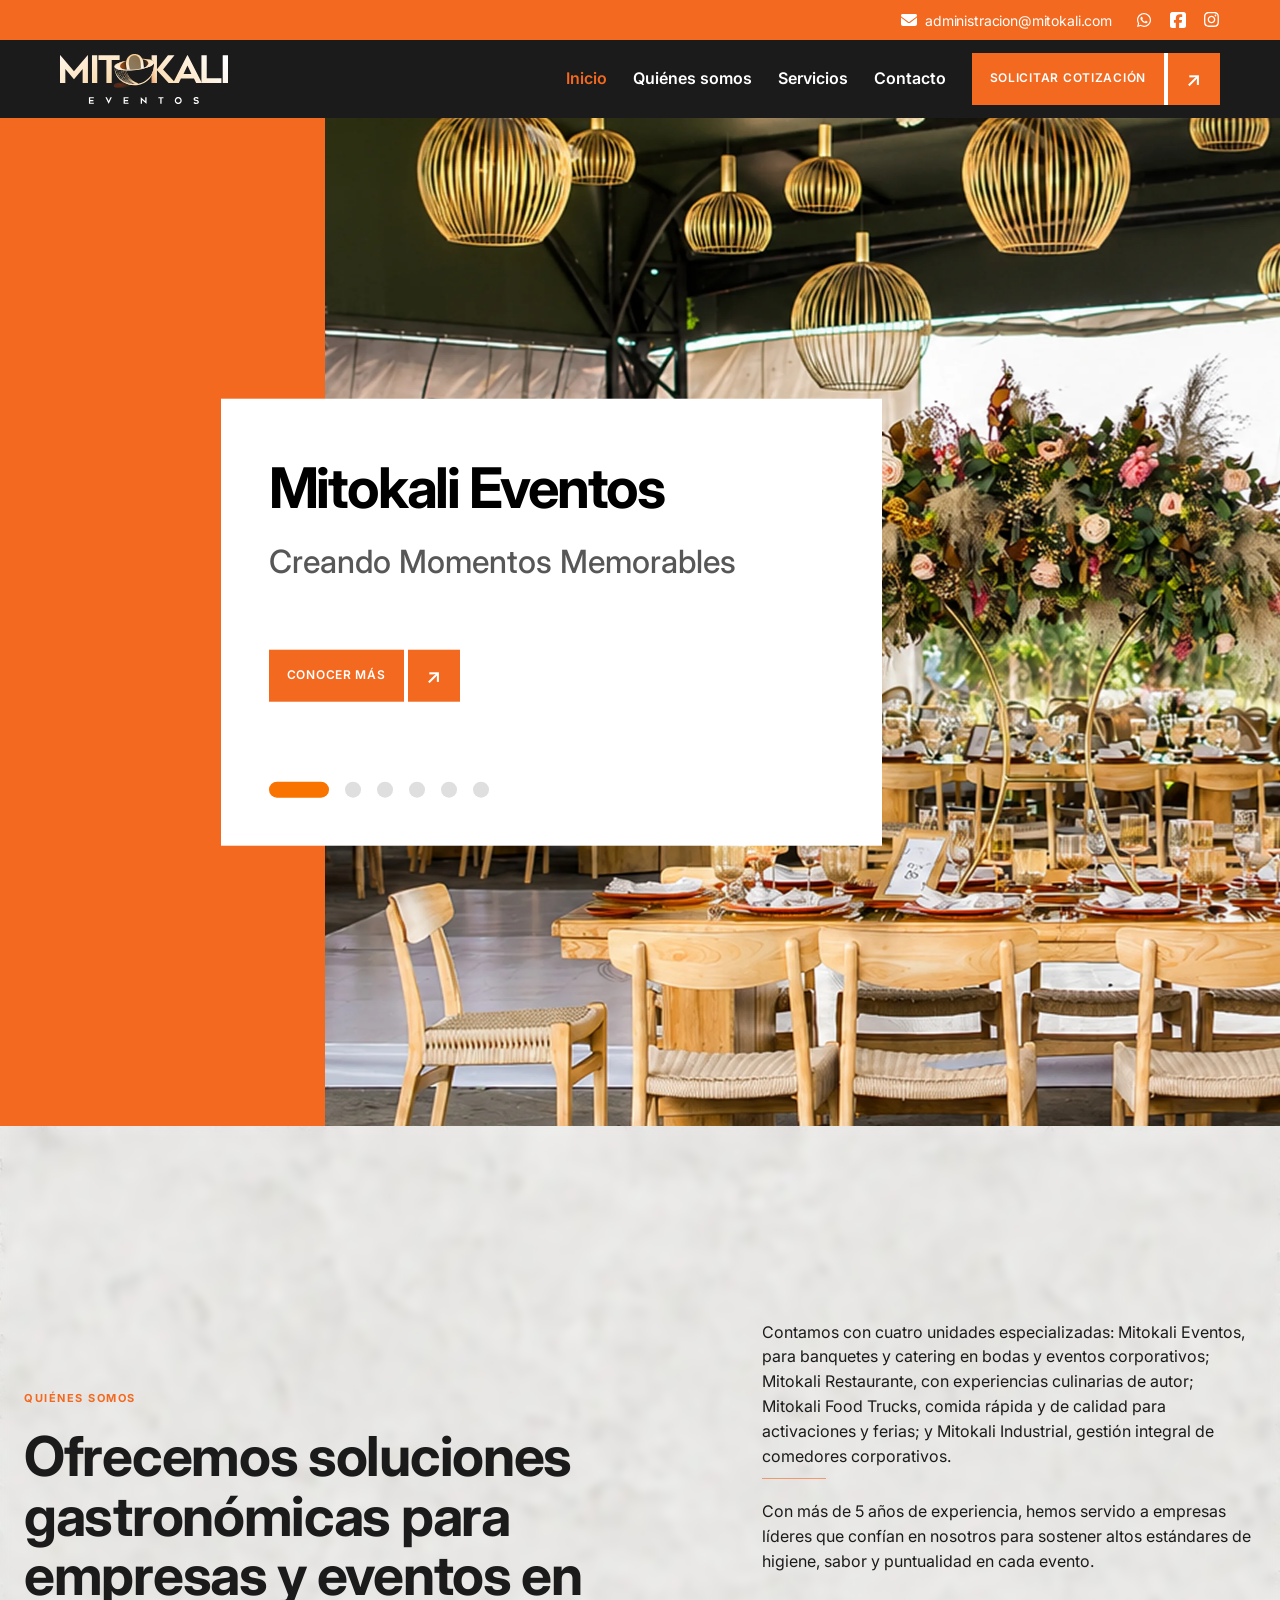
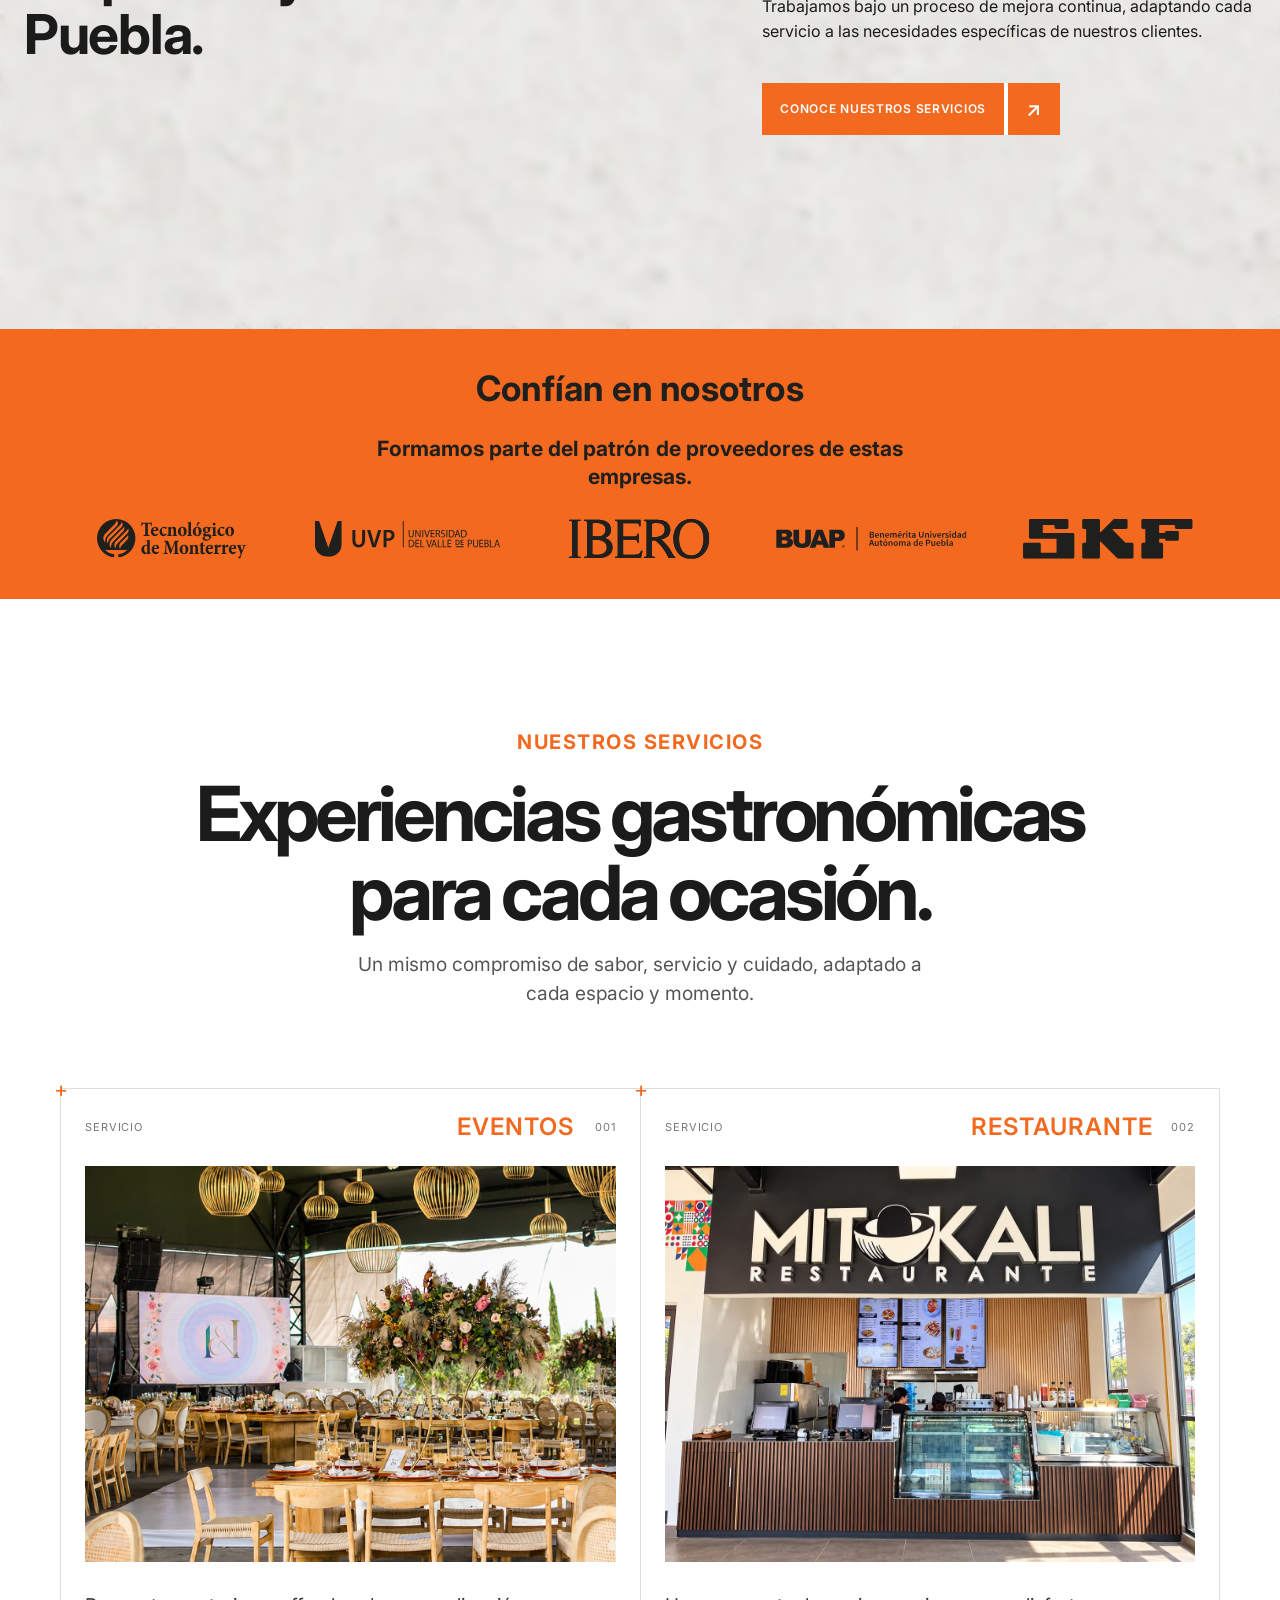
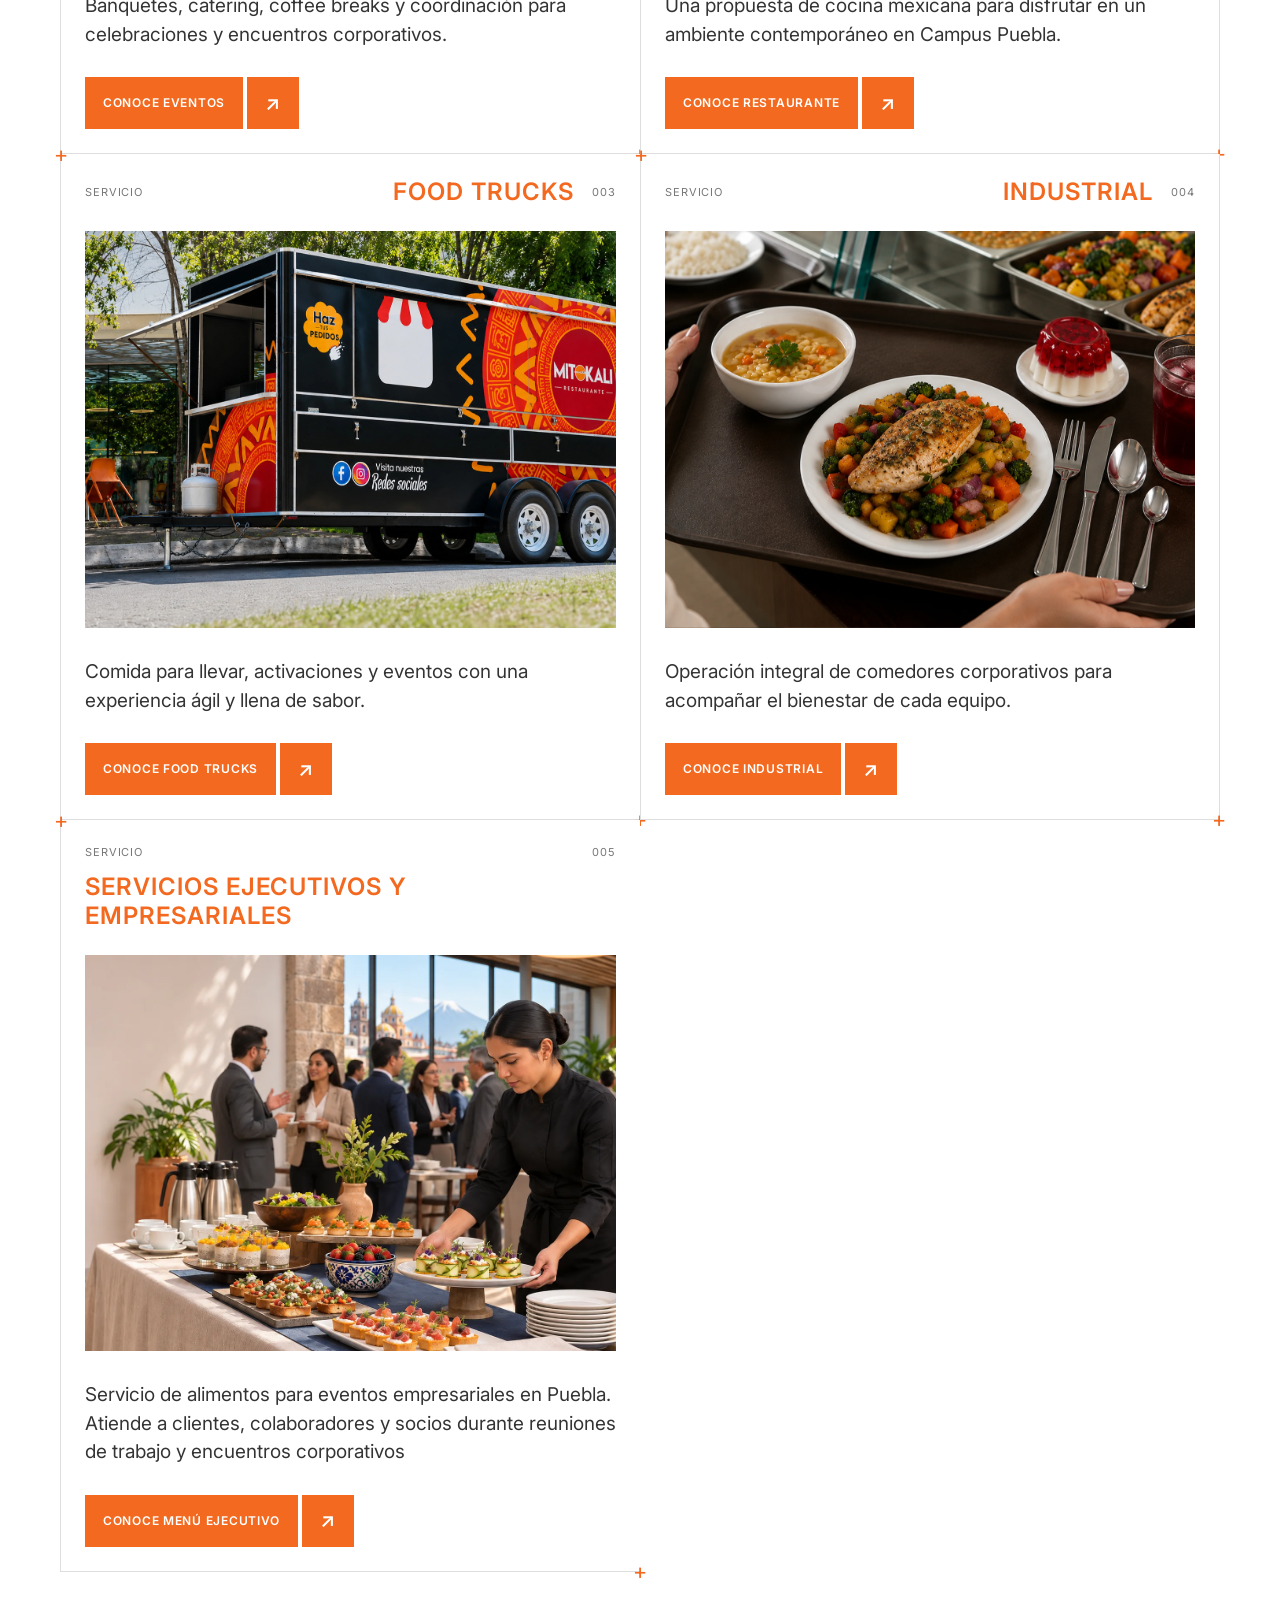
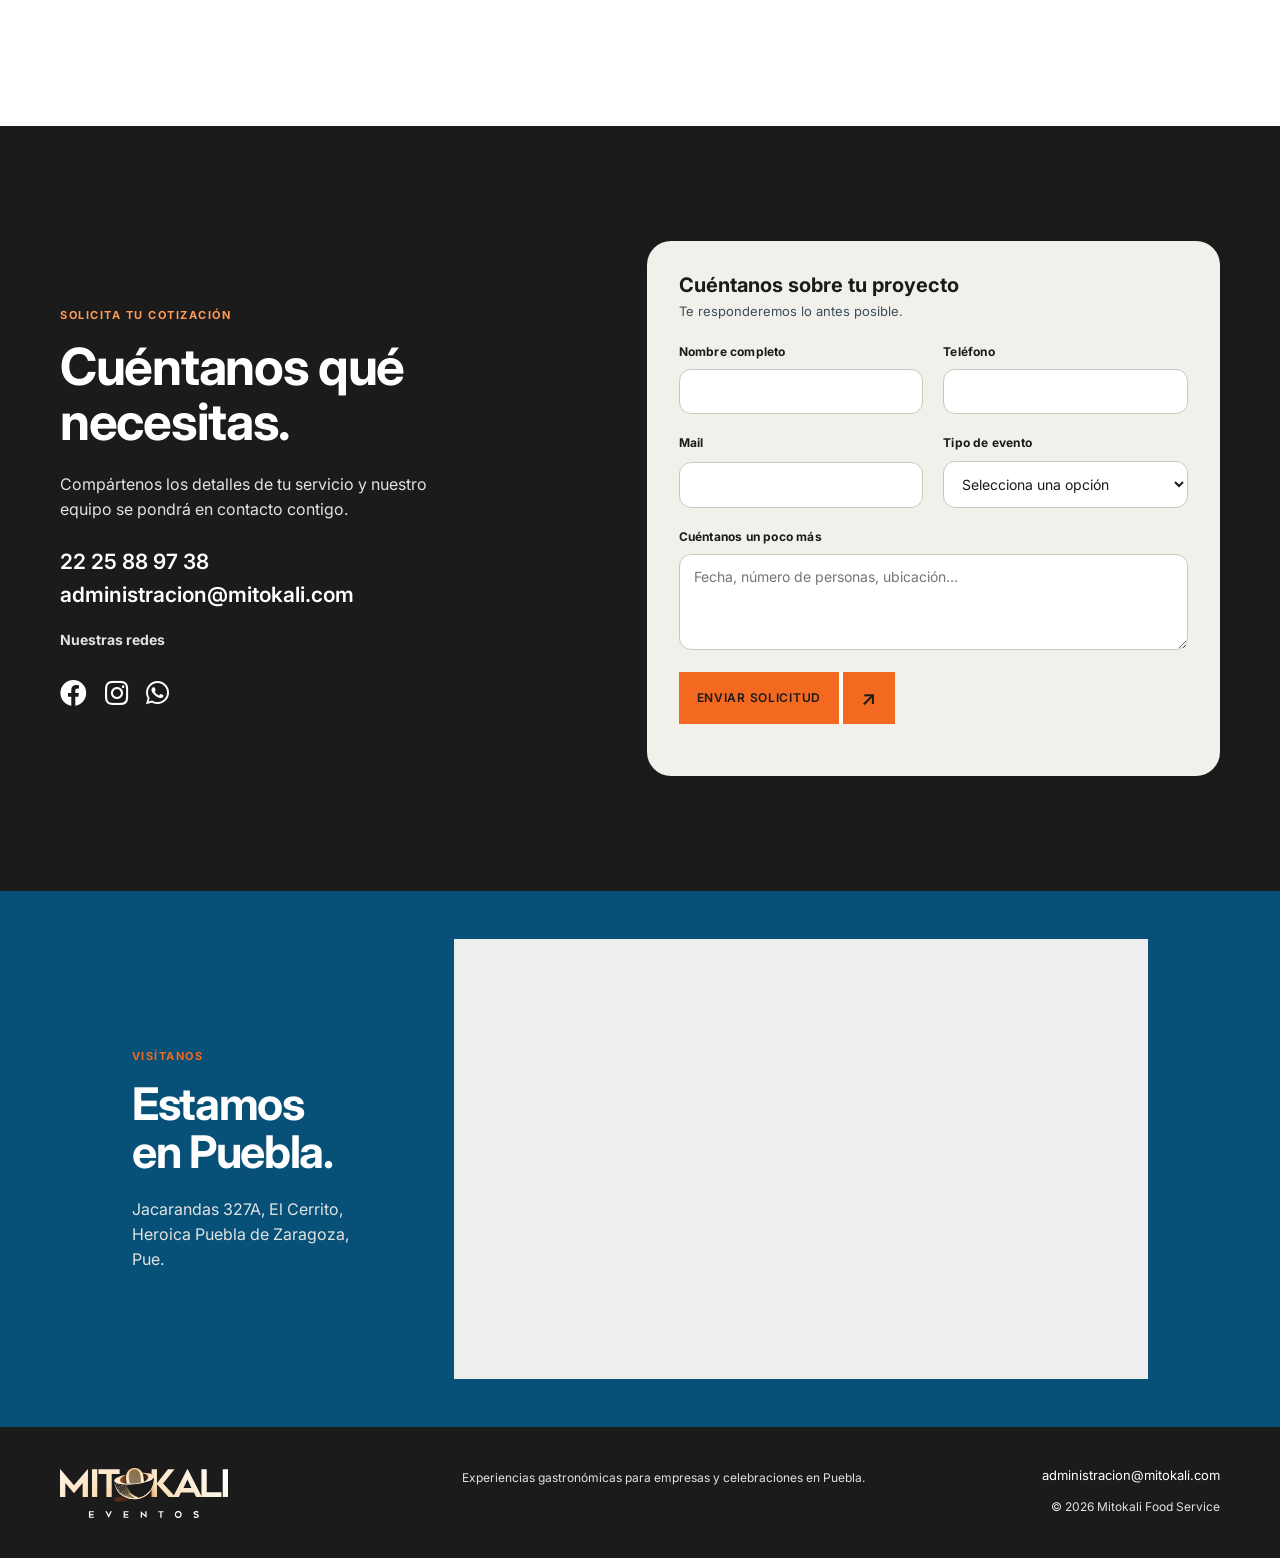
<file: index.html>
<!doctype html>
<html lang="es-MX">

<head>
  <meta charset="utf-8">
  <meta name="viewport" content="width=device-width,initial-scale=1">
  <meta name="description"
    content="Soluciones gastronómicas para eventos, restaurante, food trucks y comedores corporativos. Más de 5 años de experiencia. Cotiza tu servicio hoy.">
  <title>Mitokali | Catering, banquetes y comedores industriales</title>
  <link rel="preconnect" href="https://fonts.googleapis.com">
  <link rel="preconnect" href="https://fonts.gstatic.com" crossorigin>
  <link
    href="https://fonts.googleapis.com/css2?family=Inter:ital,opsz,wght@0,14..32,100..900;1,14..32,100..900&display=swap"
    rel="stylesheet">
  <link rel="stylesheet" href="styles.css">
<link rel="stylesheet" href="https://cdnjs.cloudflare.com/ajax/libs/font-awesome/5.15.4/css/all.min.css">
</head>

  <body>
    <a class="skip" href="#contenido">Ir al contenido</a>
  <div class="topbar">
    <div class="topbar-inner">
      <a class="topbar-email" href="mailto:administracion@mitokali.com"><img class="topbar-icon topbar-mail-icon" src="assets/mail.svg" alt=""> administracion@mitokali.com</a>
      <div class="topbar-social" aria-label="Redes sociales">
        <img class="topbar-icon" src="assets/whatsapp.svg" alt="WhatsApp">
        <img class="topbar-icon" src="assets/facebook.svg" alt="Facebook">
        <img class="topbar-icon" src="assets/instagram.svg" alt="Instagram">
      </div>
    </div>
  </div>
  <header class="header">
    <div class="container header"><a class="brand" href="index.html"><img
          src="assets/mitokali.svg" alt="Mitokali"></a><button class="menu" type="button"
        aria-controls="site-navigation" aria-expanded="false">Menú</button>
      <nav class="nav" id="site-navigation" aria-label="Navegación principal"><a href="index.html"
          aria-current="page">Inicio</a><a href="#nosotros">Quiénes somos</a><a href="#servicios">Servicios</a><a
          href="#contacto">Contacto</a><a class="button service-tile-cta" href="#contacto"><span>Solicitar cotización</span><span aria-hidden="true">↗</span></a></nav>
    </div>
  </header>
  <main id="contenido">
    <section class="home-hero figma-hero" aria-labelledby="hero-title">
      <div class="figma-hero-media" aria-label="Banners de Mitokali">
        <div class="figma-hero-track">
          <div class="figma-hero-slide is-active" role="img"
            aria-label="Banner 1: montaje para evento gastronómico Mitokali" data-title="Mitokali Eventos"
            data-subtitle="Creando Momentos Memorables"
            style="--hero-image:url('imagenes-banner/Mitokali%20Eventos.webp')"></div>
          <div class="figma-hero-slide" role="img" aria-label="Banner 2 de Mitokali" data-title="Mitokali Restaurante"
            data-subtitle="Alta Cocina" style="--hero-image:url('imagenes-banner/Mitokali%20Restaurante.webp')"></div>
          <div class="figma-hero-slide" role="img" aria-label="Banner 3 de Mitokali" data-title="Mitokali Food Trucks"
            data-subtitle="Cocina en Movimiento" style="--hero-image:url('imagenes-banner/Mitokali%20Foodtrucks.webp')">
          </div>
          <div class="figma-hero-slide" role="img" aria-label="Banner 4 de Mitokali" data-title="Mitokali Industrial"
            data-subtitle="Sabor y nutrición en cada plato"
            style="--hero-image:url('imagenes-banner/Mitokali%20Industrial.webp')"></div>
          <div class="figma-hero-slide" role="img" aria-label="Banner 5 de Mitokali" data-title="Menú Ejecutivo"
            data-subtitle="Sabor y nutrición en cada plato"
            style="--hero-image:url('imagenes-banner/menu-ejecutivo.webp')"></div>
          <div class="figma-hero-slide" role="img" aria-label="Banner 6 de Mitokali" data-title="Mitokali"
            data-subtitle="Servicio de alimentos para eventos empresariales en Puebla"
            style="--hero-image:url('imagenes-banner/Mitokali%20Eventos.webp')"></div>
        </div>
      </div>
      <div class="figma-hero-card">
        <h1 id="hero-title">Mitokali Eventos</h1>
        <p>Creando Momentos Memorables</p>
        <a class="figma-hero-button service-tile-cta" href="eventos/index.html"><span>Conocer más</span><span aria-hidden="true">↗</span></a>
        <div class="figma-hero-dots" aria-label="Seleccionar banner">
          <button class="is-active" type="button" aria-label="Ver banner 1" aria-current="true"></button>
          <button type="button" aria-label="Ver banner 2"></button>
          <button type="button" aria-label="Ver banner 3"></button>
          <button type="button" aria-label="Ver banner 4"></button>
          <button type="button" aria-label="Ver banner 5"></button>
          <button type="button" aria-label="Ver banner 6"></button>
        </div>
      </div>
    </section>
    <section class="about" id="nosotros">
      <div class="container about-grid">
        <div>
          <p class="eyebrow">Quiénes somos</p>
          <h2>Ofrecemos soluciones gastronómicas para empresas y eventos en Puebla.</h2>
        </div>
        <div>
          <p>Contamos con cuatro unidades especializadas: Mitokali Eventos, para banquetes y catering en bodas y eventos corporativos; Mitokali Restaurante, con experiencias culinarias de autor; Mitokali Food Trucks, comida rápida y de calidad para activaciones y ferias; y Mitokali Industrial, gestión integral de comedores corporativos.</p>
          <span class="about-divider" aria-hidden="true"></span>
          <p>Con más de 5 años de experiencia, hemos servido a empresas líderes que confían en nosotros para sostener altos estándares de higiene, sabor y puntualidad en cada evento.</p>
          <p>Trabajamos bajo un proceso de mejora continua, adaptando cada servicio a las necesidades específicas de nuestros clientes.</p>
          <a class="about-action service-tile-cta" href="#servicios"><span>Conoce nuestros servicios</span><span aria-hidden="true">↗</span></a>
        </div>
      </div>
    </section>
    <section class="clients-section" aria-labelledby="clients-title">
      <div class="container clients-grid">
        <div class="clients-intro">
          <p class="eyebrow">Nuestros clientes</p>
          <h2 id="clients-title">Confían en nosotros</h2>
          <p class="clients-subtitle">Formamos parte del patrón de proveedores de estas empresas.</p>
        </div>
        <div class="clients-logos" aria-label="Clientes de Mitokali">
          <img src="assets/clientes/tec.svg" alt="Tecnológico de Monterrey" loading="lazy">
          <img src="assets/clientes/uvp.svg" alt="Universidad del Valle de Puebla" loading="lazy">
          <img src="assets/clientes/ibero.svg" alt="Universidad Iberoamericana Puebla" loading="lazy">
          <img src="assets/clientes/buap.svg" alt="Benemérita Universidad Autónoma de Puebla" loading="lazy">
          <img src="assets/clientes/skf.svg" alt="SKF" loading="lazy">
        </div>
      </div>
    </section>
    <section class="services-section services-story" id="servicios" aria-labelledby="services-title">
      <div class="container">
        <header class="services-story-intro">
          <p class="eyebrow">Nuestros servicios</p>
          <h2 id="services-title">Experiencias gastronómicas para cada ocasión.</h2>
          <p>Un mismo compromiso de sabor, servicio y cuidado, adaptado a cada espacio y momento.</p>
        </header>
        <div class="services-mosaic">
          <article class="service-tile" data-service-card>
            <div class="service-tile-heading"><span>Servicio</span><h3>Eventos</h3><span>001</span></div>
            <img class="service-tile-image" src="imagenes-banner/Mitokali%20Eventos.webp" alt="Montaje gastronómico para eventos de Mitokali" loading="lazy">
            <div class="service-tile-footer"><p>Banquetes, catering, coffee breaks y coordinación para celebraciones y encuentros corporativos.</p><a class="service-tile-cta" href="eventos/index.html" data-service="eventos"><span>Conoce Eventos</span><span aria-hidden="true">↗</span></a></div>
          </article>
          <article class="service-tile" data-service-card>
            <div class="service-tile-heading"><span>Servicio</span><h3>Restaurante</h3><span>002</span></div>
            <img class="service-tile-image" src="assets/mitokali-restaurante.webp" alt="Propuesta culinaria de Mitokali Restaurante" loading="lazy">
            <div class="service-tile-footer"><p>Una propuesta de cocina mexicana para disfrutar en un ambiente contemporáneo en Campus Puebla.</p><a class="service-tile-cta" href="restaurante/index.html" data-service="restaurante"><span>Conoce Restaurante</span><span aria-hidden="true">↗</span></a></div>
          </article>
          <article class="service-tile" data-service-card>
            <div class="service-tile-heading"><span>Servicio</span><h3>Food Trucks</h3><span>003</span></div>
            <img class="service-tile-image" src="imagenes-banner/Mitokali%20Foodtrucks.webp" alt="Food truck de Mitokali en un evento" loading="lazy">
            <div class="service-tile-footer"><p>Comida para llevar, activaciones y eventos con una experiencia ágil y llena de sabor.</p><a class="service-tile-cta" href="food-trucks/index.html" data-service="food_trucks"><span>Conoce Food Trucks</span><span aria-hidden="true">↗</span></a></div>
          </article>
          <article class="service-tile" data-service-card>
            <div class="service-tile-heading"><span>Servicio</span><h3>Industrial</h3><span>004</span></div>
            <img class="service-tile-image" src="imagenes-banner/Mitokali%20Industrial.webp" alt="Servicio de alimentación industrial de Mitokali" loading="lazy">
            <div class="service-tile-footer"><p>Operación integral de comedores corporativos para acompañar el bienestar de cada equipo.</p><a class="service-tile-cta" href="industrial/index.html" data-service="industrial"><span>Conoce Industrial</span><span aria-hidden="true">↗</span></a></div>
          </article>
          <article class="service-tile service-tile-wide" data-service-card>
            <div class="service-tile-heading"><span>Servicio</span><h3>Servicios ejecutivos y empresariales</h3><span>005</span></div>
            <img class="service-tile-image" src="assets/servicios-empresariales.webp" alt="Servicio de alimentos para eventos ejecutivos y empresariales" loading="lazy">
            <div class="service-tile-footer"><p>Servicio de alimentos para eventos empresariales en Puebla. Atiende a clientes, colaboradores y socios durante reuniones de trabajo y encuentros corporativos</p><a class="service-tile-cta" href="menu-ejecutivo/index.html" data-service="menu-ejecutivo"><span>Conoce Menú Ejecutivo</span><span aria-hidden="true">↗</span></a></div>
          </article>
        </div>
      </div>
    </section>
    <section class="contact-section" id="contacto">
      <div class="container contact-grid">
        <div>
          <p class="eyebrow">Solicita tu cotización</p>
          <h2>Cuéntanos qué<br>necesitas.</h2>
          <p>Compártenos los detalles de tu servicio y nuestro equipo se pondrá en contacto contigo.</p><a
            class="contact-link" href="tel:+522225889738">22 25 88 97 38</a><a class="contact-link"
            href="mailto:administracion@mitokali.com">administracion@mitokali.com</a>
          <p class="contact-social-title">Nuestras redes</p>
          <div class="contact-info">
            <a href="https://www.facebook.com/Eventos.Mitokali/" class="text-dark me-3" aria-label="Facebook"><i class="fab fa-facebook fa-lg" aria-hidden="true"></i></a>
            <a href="https://www.instagram.com/eventos.mitokali/" class="text-dark me-3" aria-label="Instagram"><i class="fab fa-instagram fa-lg" aria-hidden="true"></i></a>
            <a href="https://wa.link/nkfeva" class="text-dark" aria-label="WhatsApp"><i class="fab fa-whatsapp fa-lg" aria-hidden="true"></i></a>
          </div>
        </div>
        <form class="contact-form" data-contact-form novalidate>
          <div class="contact-form-intro"><strong>Cuéntanos sobre tu proyecto</strong><span>Te responderemos lo antes posible.</span></div>
          <label for="name">Nombre completo<input id="name" name="name" autocomplete="name" required></label>
          <label for="phone">Teléfono<input id="phone" name="phone" type="tel" autocomplete="tel" required></label>
          <label for="email">Mail<input id="email" name="email" type="email" autocomplete="email"></label>
          <label for="service">Tipo de evento<select id="service" name="service">
              <option value="">Selecciona un servicio</option>
              <option>Mitokali Eventos</option>
              <option>Mitokali Restaurante</option>
              <option>Mitokali Food Trucks</option>
              <option>Mitokali Industrial</option>
              <option>Menú Ejecutivo</option>
            </select></label>
          <label class="contact-form-message" for="message">Cuéntanos un poco más<textarea id="message" name="message" rows="4"
              placeholder="Fecha, número de personas, ubicación..."></textarea></label>
          <button class="button service-tile-cta" type="submit"><span>Enviar solicitud</span><span aria-hidden="true">↗</span></button>
          <p class="form-message" role="status" aria-live="polite"></p>
        </form>
      </div>
    </section>
    <section class="map-section figma-map" aria-labelledby="map-title">
      <div class="map-copy">
        <p class="eyebrow">Visítanos</p>
        <h2 id="map-title">Estamos en Puebla.</h2>
        <p>Jacarandas 327A, El Cerrito, Heroica Puebla de Zaragoza, Pue.</p>
      </div><iframe title="Ubicación de Mitokali"
        src="https://www.google.com/maps?q=Jacarandas%20327A%2C%20El%20Cerrito%2C%20Puebla&output=embed"
        loading="lazy"></iframe>
    </section>
  </main>
  <footer class="footer">
    <div class="container footer-inner"><a class="brand" href="index.html"><img
          src="assets/mitokali.svg" alt="Mitokali"></a>
      <p>Experiencias gastronómicas para empresas y celebraciones en Puebla.</p>
      <div><a href="mailto:administracion@mitokali.com">administracion@mitokali.com</a><small>© 2026 Mitokali Food
          Service</small></div>
    </div>
  </footer>
  <script src="script.js"></script>
</body>

</html>
</file>
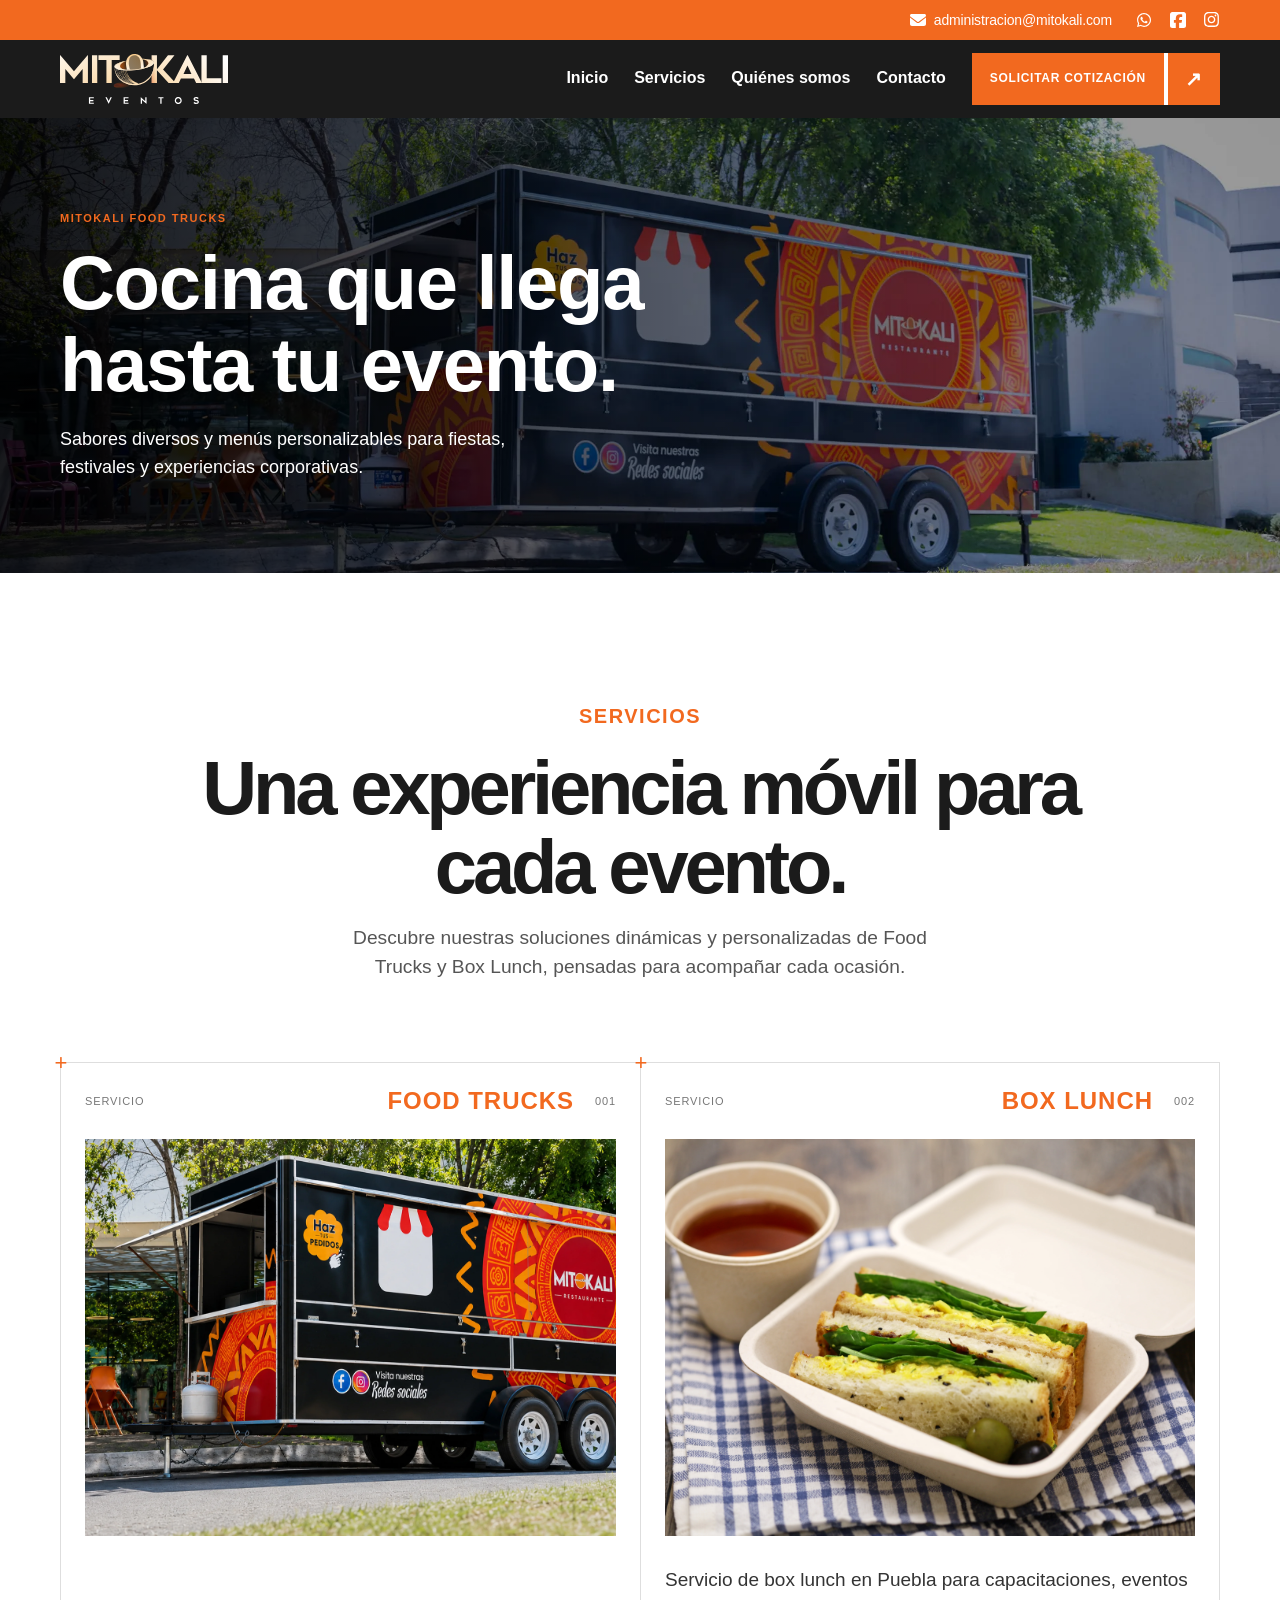
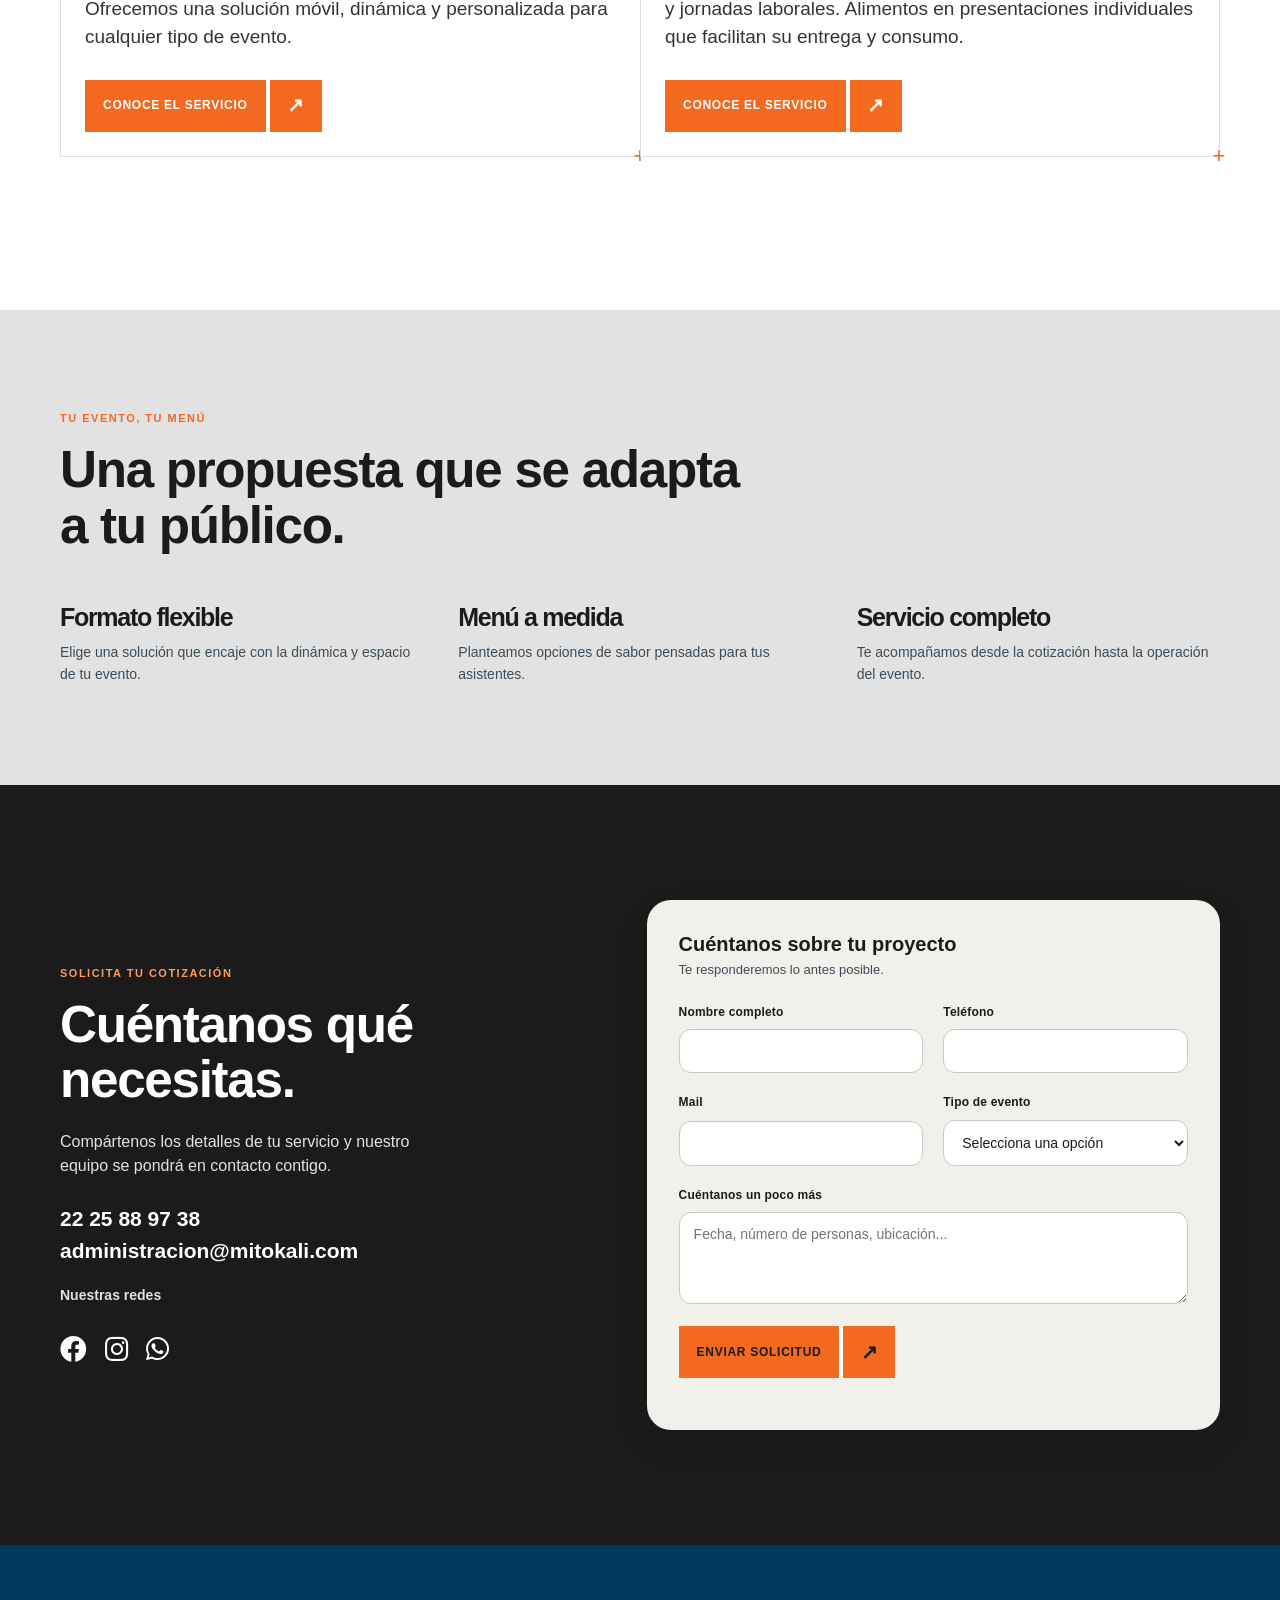
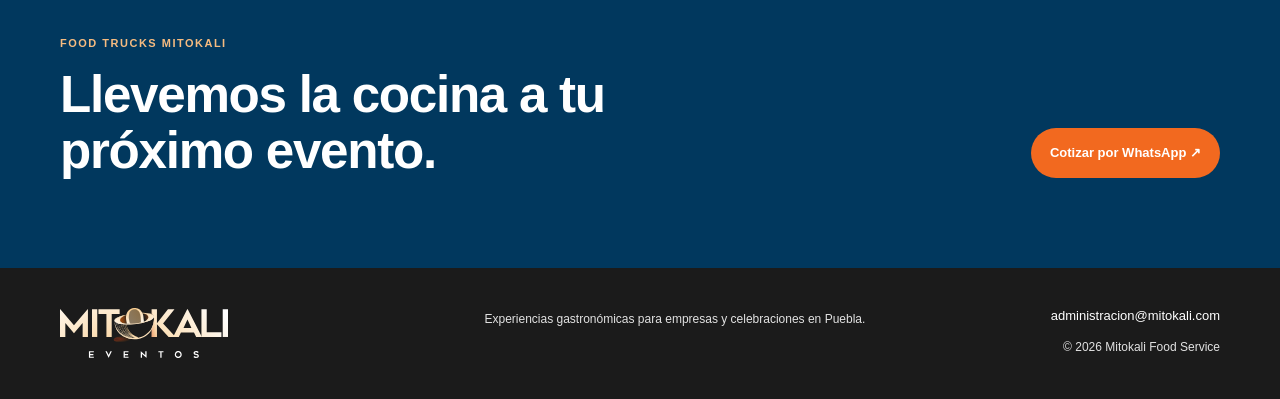
<file: food-trucks/index.html>
<!doctype html><html lang="es-MX"><head><meta charset="utf-8"><meta name="viewport" content="width=device-width,initial-scale=1"><meta name="description" content="Food trucks Mitokali para fiestas, festivales y eventos corporativos en Puebla."><title>Food Trucks | Mitokali</title><link rel="preconnect" href="https://fonts.googleapis.com"><link rel="preconnect" href="https://fonts.gstatic.com" crossorigin><link href="https://fonts.googleapis.com/css2?family=DM+Sans:wght@400;500;600;700&family=Playfair+Display:opsz,wght@5..120,600;5..120,700&display=swap" rel="stylesheet"><link rel="stylesheet" href="../styles.css"><link rel="stylesheet" href="https://cdnjs.cloudflare.com/ajax/libs/font-awesome/5.15.4/css/all.min.css">
</head><body><a class="skip" href="#contenido">Ir al contenido</a><div class="topbar"><div class="topbar-inner"><a class="topbar-email" href="mailto:administracion@mitokali.com"><img class="topbar-icon topbar-mail-icon" src="../assets/mail.svg" alt=""> administracion@mitokali.com</a><div class="topbar-social" aria-label="Redes sociales"><img class="topbar-icon" src="../assets/whatsapp.svg" alt="WhatsApp"><img class="topbar-icon" src="../assets/facebook.svg" alt="Facebook"><img class="topbar-icon" src="../assets/instagram.svg" alt="Instagram"></div></div></div><header class="header"><div class="container header"><a class="brand" href="../index.html"><img src="../assets/mitokali.svg" alt="Mitokali"></a><button class="menu" aria-expanded="false">Menú</button><nav class="nav"><a href="../index.html#servicios">Servicios</a><a href="../index.html#nosotros">Nosotros</a><a href="#contacto">Contacto</a><a class="button service-tile-cta" href="#contacto"><span>Solicitar cotización</span><span aria-hidden="true">↗</span></a></nav></div></header><main id="contenido"><section class="page-hero food-trucks-hero" style="background: url('./banner_mitokali_foodtruck_.webp') center / cover no-repeat; background-color: transparent;"><div class="container"><p class="eyebrow">Mitokali Food Trucks</p><h1>Cocina que llega<br>hasta tu evento.</h1><p>Sabores diversos y menús personalizables para fiestas, festivales y experiencias corporativas.</p></div></section><section class="services-section services-story food-trucks-services-section" id="servicios-food-trucks" aria-labelledby="food-trucks-services-title"><div class="container"><header class="services-story-intro"><p class="eyebrow">Servicios</p><h2 id="food-trucks-services-title">Una experiencia móvil para cada evento.</h2><p>Descubre nuestras soluciones dinámicas y personalizadas de Food Trucks y Box Lunch, pensadas para acompañar cada ocasión.</p></header><div class="services-mosaic">
<article class="service-tile" data-service-card><div class="service-tile-heading"><span>Servicio</span><h3>Food Trucks</h3><span>001</span></div><img class="service-tile-image" src="../imagenes-banner/Mitokali%20Foodtrucks.webp" alt="Food truck de Mitokali en un evento" loading="lazy"><div class="service-tile-footer"><p>Ofrecemos una solución móvil, dinámica y personalizada para cualquier tipo de evento.</p><a class="service-tile-cta" href="../index.html#contacto" data-service="food_trucks"><span>Conoce el servicio</span><span aria-hidden="true">↗</span></a></div></article>
<article class="service-tile" data-service-card><div class="service-tile-heading"><span>Servicio</span><h3>Box lunch</h3><span>002</span></div><img class="service-tile-image" src="../assets/box-lunch-sandwich.webp" alt="Box lunch con sándwich fresco y bebida en empaque individual" loading="lazy"><div class="service-tile-footer"><p>Servicio de box lunch en Puebla para capacitaciones, eventos y jornadas laborales. Alimentos en presentaciones individuales que facilitan su entrega y consumo.</p><a class="service-tile-cta" href="../index.html#contacto" data-service="box-lunch"><span>Conoce el servicio</span><span aria-hidden="true">↗</span></a></div></article>
</div></div></section><section class="detail alt"><div class="container"><p class="eyebrow">Tu evento, tu menú</p><h2>Una propuesta que se adapta<br>a tu público.</h2><div class="benefits"><div><h3>Formato flexible</h3><p>Elige una solución que encaje con la dinámica y espacio de tu evento.</p></div><div><h3>Menú a medida</h3><p>Planteamos opciones de sabor pensadas para tus asistentes.</p></div><div><h3>Servicio completo</h3><p>Te acompañamos desde la cotización hasta la operación del evento.</p></div></div></div></section><section class="contact-section" id="contacto">
  <div class="container contact-grid">
    <div>
      <p class="eyebrow">Solicita tu cotización</p>
      <h2>Cuéntanos qué<br>necesitas.</h2>
      <p>Compártenos los detalles de tu servicio y nuestro equipo se pondrá en contacto contigo.</p>
      <a class="contact-link" href="tel:+522225889738">22 25 88 97 38</a>
      <a class="contact-link" href="mailto:administracion@mitokali.com">administracion@mitokali.com</a>
          <p class="contact-social-title">Nuestras redes</p>
          <div class="contact-info">
            <a href="https://www.facebook.com/Eventos.Mitokali/" class="text-dark me-3" aria-label="Facebook"><i class="fab fa-facebook fa-lg" aria-hidden="true"></i></a>
            <a href="https://www.instagram.com/eventos.mitokali/" class="text-dark me-3" aria-label="Instagram"><i class="fab fa-instagram fa-lg" aria-hidden="true"></i></a>
            <a href="https://wa.link/nkfeva" class="text-dark" aria-label="WhatsApp"><i class="fab fa-whatsapp fa-lg" aria-hidden="true"></i></a>
          </div>
    </div>
    <form class="contact-form" data-contact-form="" novalidate="">
      <div class="contact-form-intro"><strong>Cuéntanos sobre tu proyecto</strong><span>Te responderemos lo antes posible.</span></div>
      <label for="name">Nombre completo<input id="name" name="name" autocomplete="name" required=""></label>
      <label for="phone">Teléfono<input id="phone" name="phone" type="tel" autocomplete="tel" required=""></label>
      <label for="email">Mail<input id="email" name="email" type="email" autocomplete="email"></label>
      <label for="service">Tipo de evento<select id="service" name="service"><option value="">Selecciona una opción</option><option>Mitokali Eventos</option><option>Mitokali Restaurante</option><option>Mitokali Food Truck</option><option>Mitokali Industrial</option><option>Menú Ejecutivo</option></select></label>
      <label class="contact-form-message" for="message">Cuéntanos un poco más<textarea id="message" name="message" rows="4" placeholder="Fecha, número de personas, ubicación..."></textarea></label>
      <button class="button service-tile-cta" type="submit"><span>Enviar solicitud</span><span aria-hidden="true">↗</span></button>
      <p class="form-message" role="status" aria-live="polite"></p>
    </form>
  </div>
</section><section class="quote"><div class="container"><div><p class="eyebrow" style="color:#f6bb80">Food Trucks Mitokali</p><h2>Llevemos la cocina a tu próximo evento.</h2></div><a class="button" href="https://wa.me/522225889738?text=Hola%20Mitokali%2C%20quiero%20cotizar%20un%20food%20truck." target="_blank" rel="noopener">Cotizar por WhatsApp ↗</a></div></section></main><footer class="footer"><div class="container footer-inner"><a class="brand" href="../index.html"><img src="../assets/mitokali.svg" alt="Mitokali"></a><p>Experiencias gastronómicas para empresas y celebraciones en Puebla.</p><div><a href="mailto:administracion@mitokali.com">administracion@mitokali.com</a><small>© 2026 Mitokali Food Service</small></div></div></footer><script src="../script.js"></script></body></html>
</file>
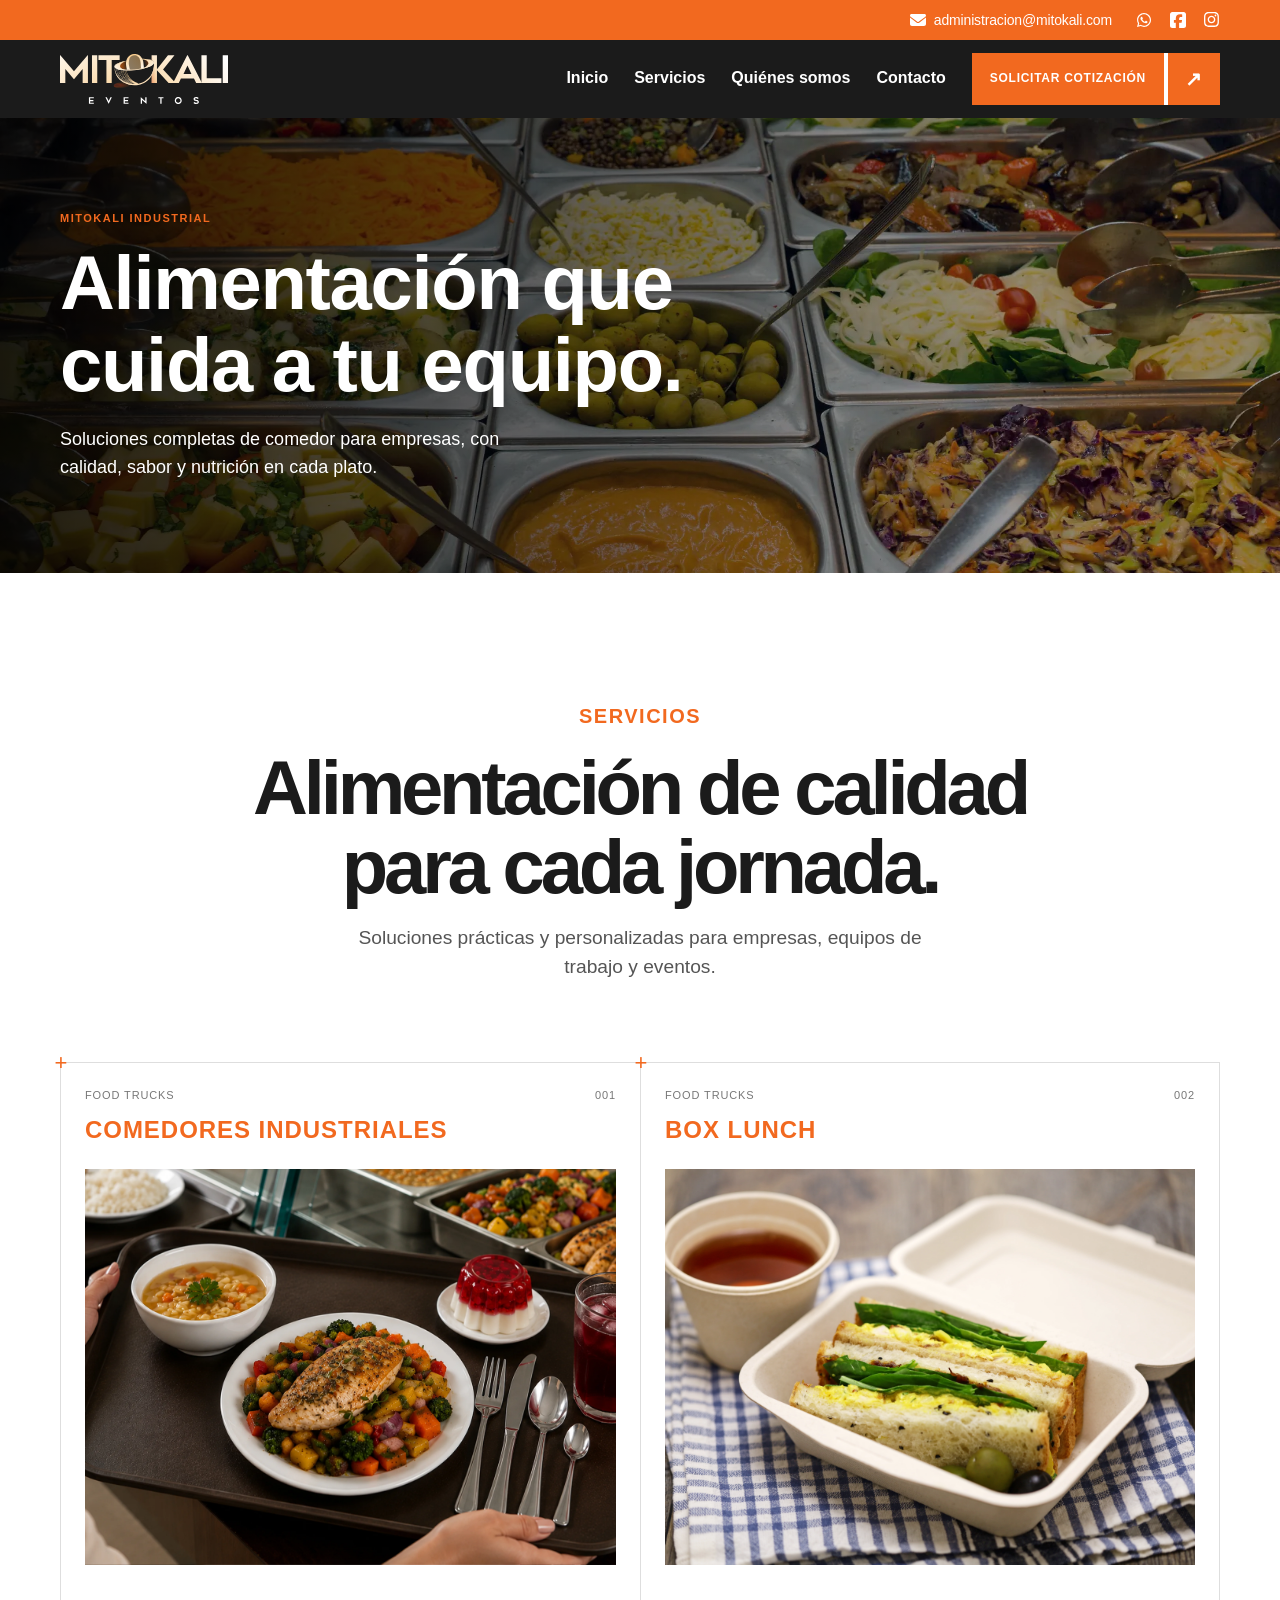
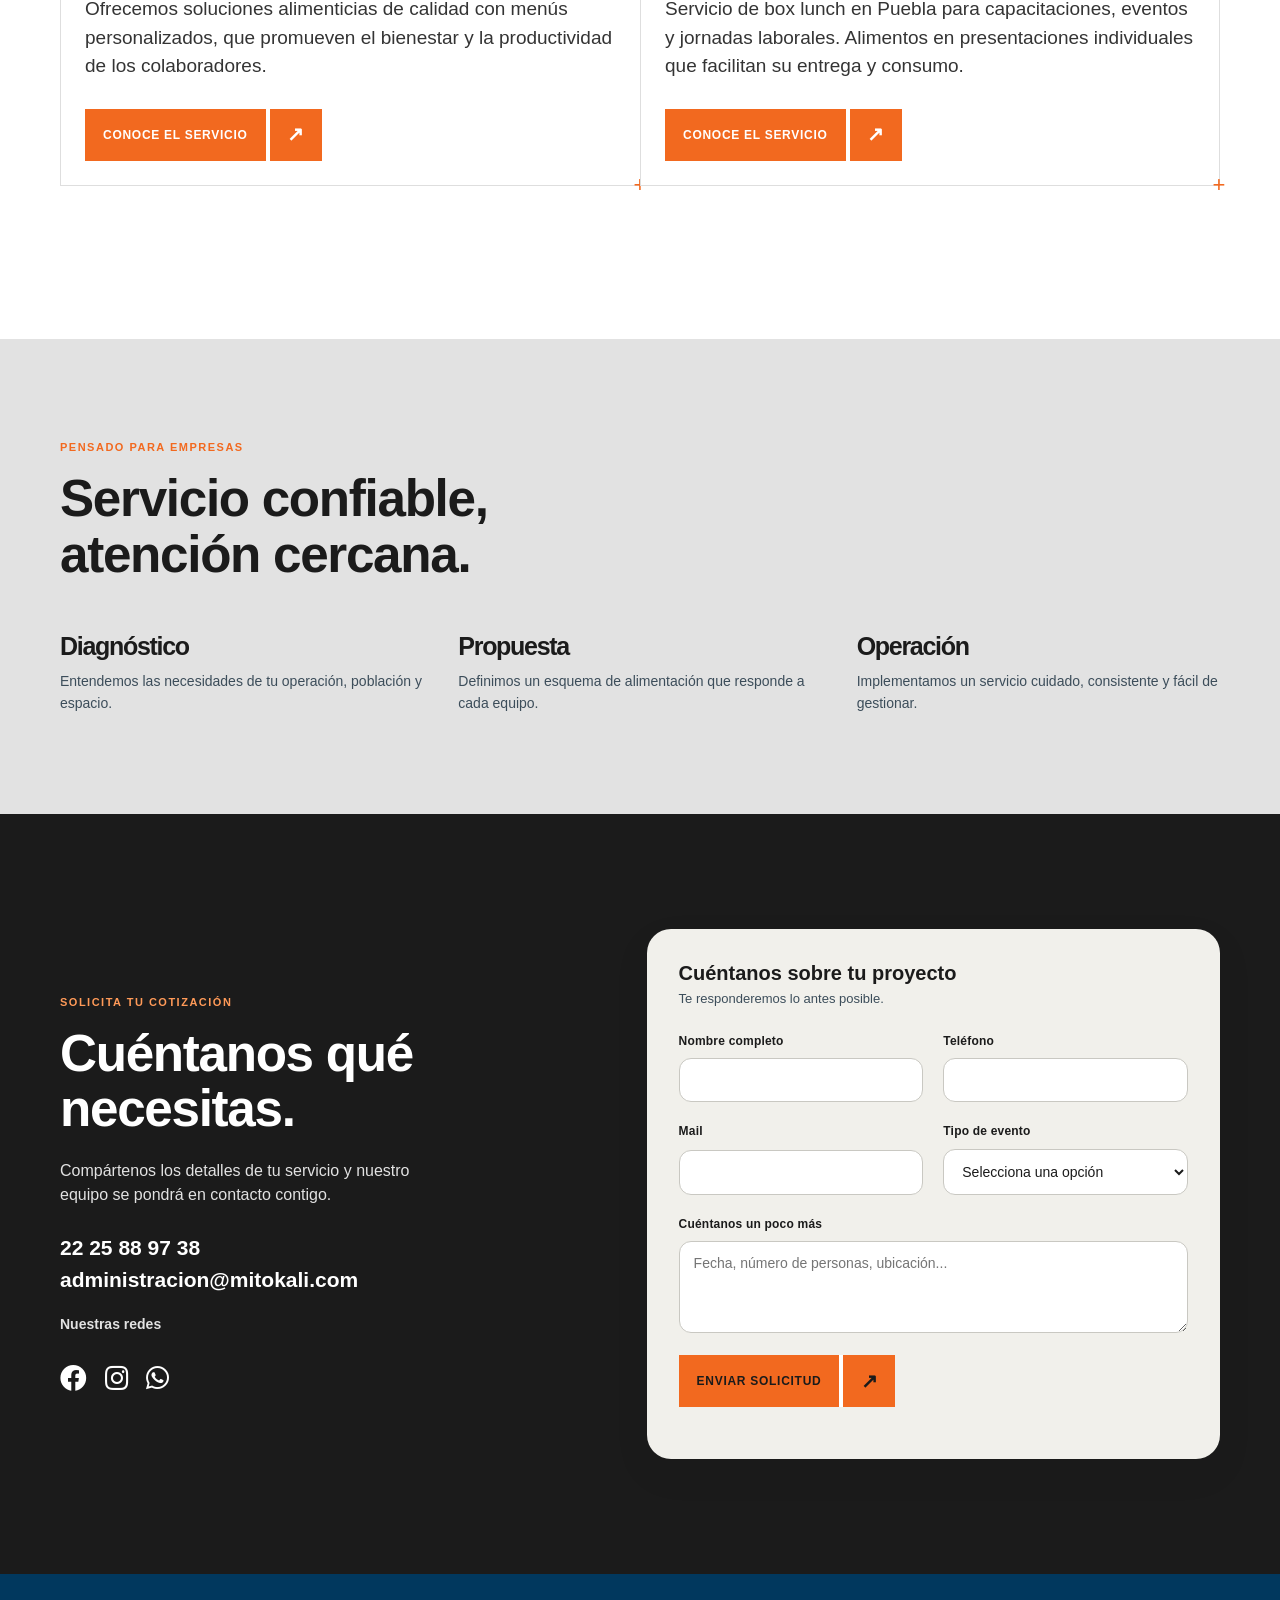
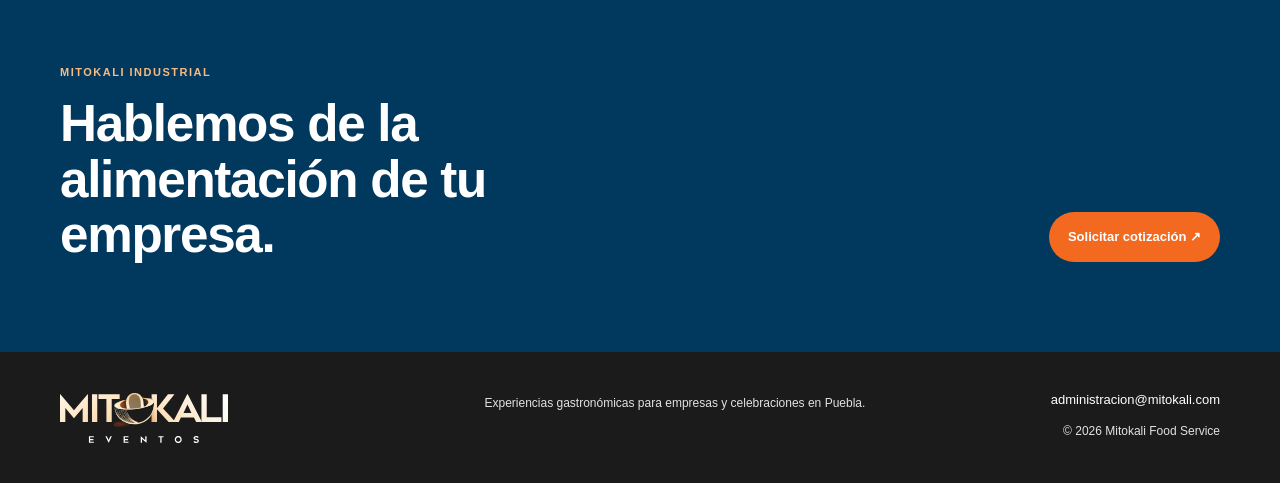
<file: industrial/index.html>
<!doctype html><html lang="es-MX"><head><meta charset="utf-8"><meta name="viewport" content="width=device-width,initial-scale=1"><meta name="description" content="Comedores industriales y soluciones de alimentación para empresas en Puebla."><title>Industrial | Mitokali</title><link rel="preconnect" href="https://fonts.googleapis.com"><link rel="preconnect" href="https://fonts.gstatic.com" crossorigin><link href="https://fonts.googleapis.com/css2?family=DM+Sans:wght@400;500;600;700&family=Playfair+Display:opsz,wght@5..120,600;5..120,700&display=swap" rel="stylesheet"><link rel="stylesheet" href="../styles.css"><link rel="stylesheet" href="https://cdnjs.cloudflare.com/ajax/libs/font-awesome/5.15.4/css/all.min.css">
</head><body><a class="skip" href="#contenido">Ir al contenido</a><div class="topbar"><div class="topbar-inner"><a class="topbar-email" href="mailto:administracion@mitokali.com"><img class="topbar-icon topbar-mail-icon" src="../assets/mail.svg" alt=""> administracion@mitokali.com</a><div class="topbar-social" aria-label="Redes sociales"><img class="topbar-icon" src="../assets/whatsapp.svg" alt="WhatsApp"><img class="topbar-icon" src="../assets/facebook.svg" alt="Facebook"><img class="topbar-icon" src="../assets/instagram.svg" alt="Instagram"></div></div></div><header class="header"><div class="container header"><a class="brand" href="../index.html"><img src="../assets/mitokali.svg" alt="Mitokali"></a><button class="menu" aria-expanded="false">Menú</button><nav class="nav"><a href="../index.html#servicios">Servicios</a><a href="../index.html#nosotros">Nosotros</a><a href="#contacto">Contacto</a><a class="button service-tile-cta" href="#contacto"><span>Solicitar cotización</span><span aria-hidden="true">↗</span></a></nav></div></header><main id="contenido"><section class="page-hero industrial-hero" style="background: url('./mitokali_industrial.webp') center / cover no-repeat; background-color: transparent;"><div class="container"><p class="eyebrow">Mitokali Industrial</p><h1>Alimentación que<br>cuida a tu equipo.</h1><p>Soluciones completas de comedor para empresas, con calidad, sabor y nutrición en cada plato.</p></div></section><section class="services-section services-story industrial-services-section" id="servicios-industrial" aria-labelledby="industrial-services-title"><div class="container"><header class="services-story-intro"><p class="eyebrow">Servicios</p><h2 id="industrial-services-title">Alimentación de calidad para cada jornada.</h2><p>Soluciones prácticas y personalizadas para empresas, equipos de trabajo y eventos.</p></header><div class="services-mosaic">
<article class="service-tile" data-service-card><div class="service-tile-heading"><span>Food Trucks</span><h3>Comedores Industriales</h3><span>001</span></div><img class="service-tile-image" src="../imagenes-banner/Mitokali%20Industrial.webp" alt="Servicio de comedor industrial de Mitokali" loading="lazy"><div class="service-tile-footer"><p>Ofrecemos soluciones alimenticias de calidad con menús personalizados, que promueven el bienestar y la productividad de los colaboradores.</p><a class="service-tile-cta" href="../index.html#contacto" data-service="comedores-industriales"><span>Conoce el servicio</span><span aria-hidden="true">↗</span></a></div></article>
<article class="service-tile" data-service-card><div class="service-tile-heading"><span>Food Trucks</span><h3>Box lunch</h3><span>002</span></div><img class="service-tile-image" src="../assets/box-lunch-sandwich.webp" alt="Box lunch con sándwich fresco y bebida en empaque individual" loading="lazy"><div class="service-tile-footer"><p>Servicio de box lunch en Puebla para capacitaciones, eventos y jornadas laborales. Alimentos en presentaciones individuales que facilitan su entrega y consumo.</p><a class="service-tile-cta" href="../index.html#contacto" data-service="box-lunch"><span>Conoce el servicio</span><span aria-hidden="true">↗</span></a></div></article>
</div></div></section><section class="detail alt"><div class="container"><p class="eyebrow">Pensado para empresas</p><h2>Servicio confiable,<br>atención cercana.</h2><div class="benefits"><div><h3>Diagnóstico</h3><p>Entendemos las necesidades de tu operación, población y espacio.</p></div><div><h3>Propuesta</h3><p>Definimos un esquema de alimentación que responde a cada equipo.</p></div><div><h3>Operación</h3><p>Implementamos un servicio cuidado, consistente y fácil de gestionar.</p></div></div></div></section><section class="contact-section" id="contacto">
  <div class="container contact-grid">
    <div>
      <p class="eyebrow">Solicita tu cotización</p>
      <h2>Cuéntanos qué<br>necesitas.</h2>
      <p>Compártenos los detalles de tu servicio y nuestro equipo se pondrá en contacto contigo.</p>
      <a class="contact-link" href="tel:+522225889738">22 25 88 97 38</a>
      <a class="contact-link" href="mailto:administracion@mitokali.com">administracion@mitokali.com</a>
          <p class="contact-social-title">Nuestras redes</p>
          <div class="contact-info">
            <a href="https://www.facebook.com/Eventos.Mitokali/" class="text-dark me-3" aria-label="Facebook"><i class="fab fa-facebook fa-lg" aria-hidden="true"></i></a>
            <a href="https://www.instagram.com/eventos.mitokali/" class="text-dark me-3" aria-label="Instagram"><i class="fab fa-instagram fa-lg" aria-hidden="true"></i></a>
            <a href="https://wa.link/nkfeva" class="text-dark" aria-label="WhatsApp"><i class="fab fa-whatsapp fa-lg" aria-hidden="true"></i></a>
          </div>
    </div>
    <form class="contact-form" data-contact-form="" novalidate="">
      <div class="contact-form-intro"><strong>Cuéntanos sobre tu proyecto</strong><span>Te responderemos lo antes posible.</span></div>
      <label for="name">Nombre completo<input id="name" name="name" autocomplete="name" required=""></label>
      <label for="phone">Teléfono<input id="phone" name="phone" type="tel" autocomplete="tel" required=""></label>
      <label for="email">Mail<input id="email" name="email" type="email" autocomplete="email"></label>
      <label for="service">Tipo de evento<select id="service" name="service"><option value="">Selecciona una opción</option><option>Mitokali Eventos</option><option>Mitokali Restaurante</option><option>Mitokali Food Truck</option><option>Mitokali Industrial</option><option>Menú Ejecutivo</option></select></label>
      <label class="contact-form-message" for="message">Cuéntanos un poco más<textarea id="message" name="message" rows="4" placeholder="Fecha, número de personas, ubicación..."></textarea></label>
      <button class="button service-tile-cta" type="submit"><span>Enviar solicitud</span><span aria-hidden="true">↗</span></button>
      <p class="form-message" role="status" aria-live="polite"></p>
    </form>
  </div>
</section><section class="quote"><div class="container"><div><p class="eyebrow" style="color:#f6bb80">Mitokali Industrial</p><h2>Hablemos de la alimentación de tu empresa.</h2></div><a class="button" href="https://wa.me/522225889738?text=Hola%20Mitokali%2C%20quiero%20cotizar%20un%20comedor%20industrial." target="_blank" rel="noopener">Solicitar cotización ↗</a></div></section></main><footer class="footer"><div class="container footer-inner"><a class="brand" href="../index.html"><img src="../assets/mitokali.svg" alt="Mitokali"></a><p>Experiencias gastronómicas para empresas y celebraciones en Puebla.</p><div><a href="mailto:administracion@mitokali.com">administracion@mitokali.com</a><small>© 2026 Mitokali Food Service</small></div></div></footer><script src="../script.js"></script></body></html>
</file>
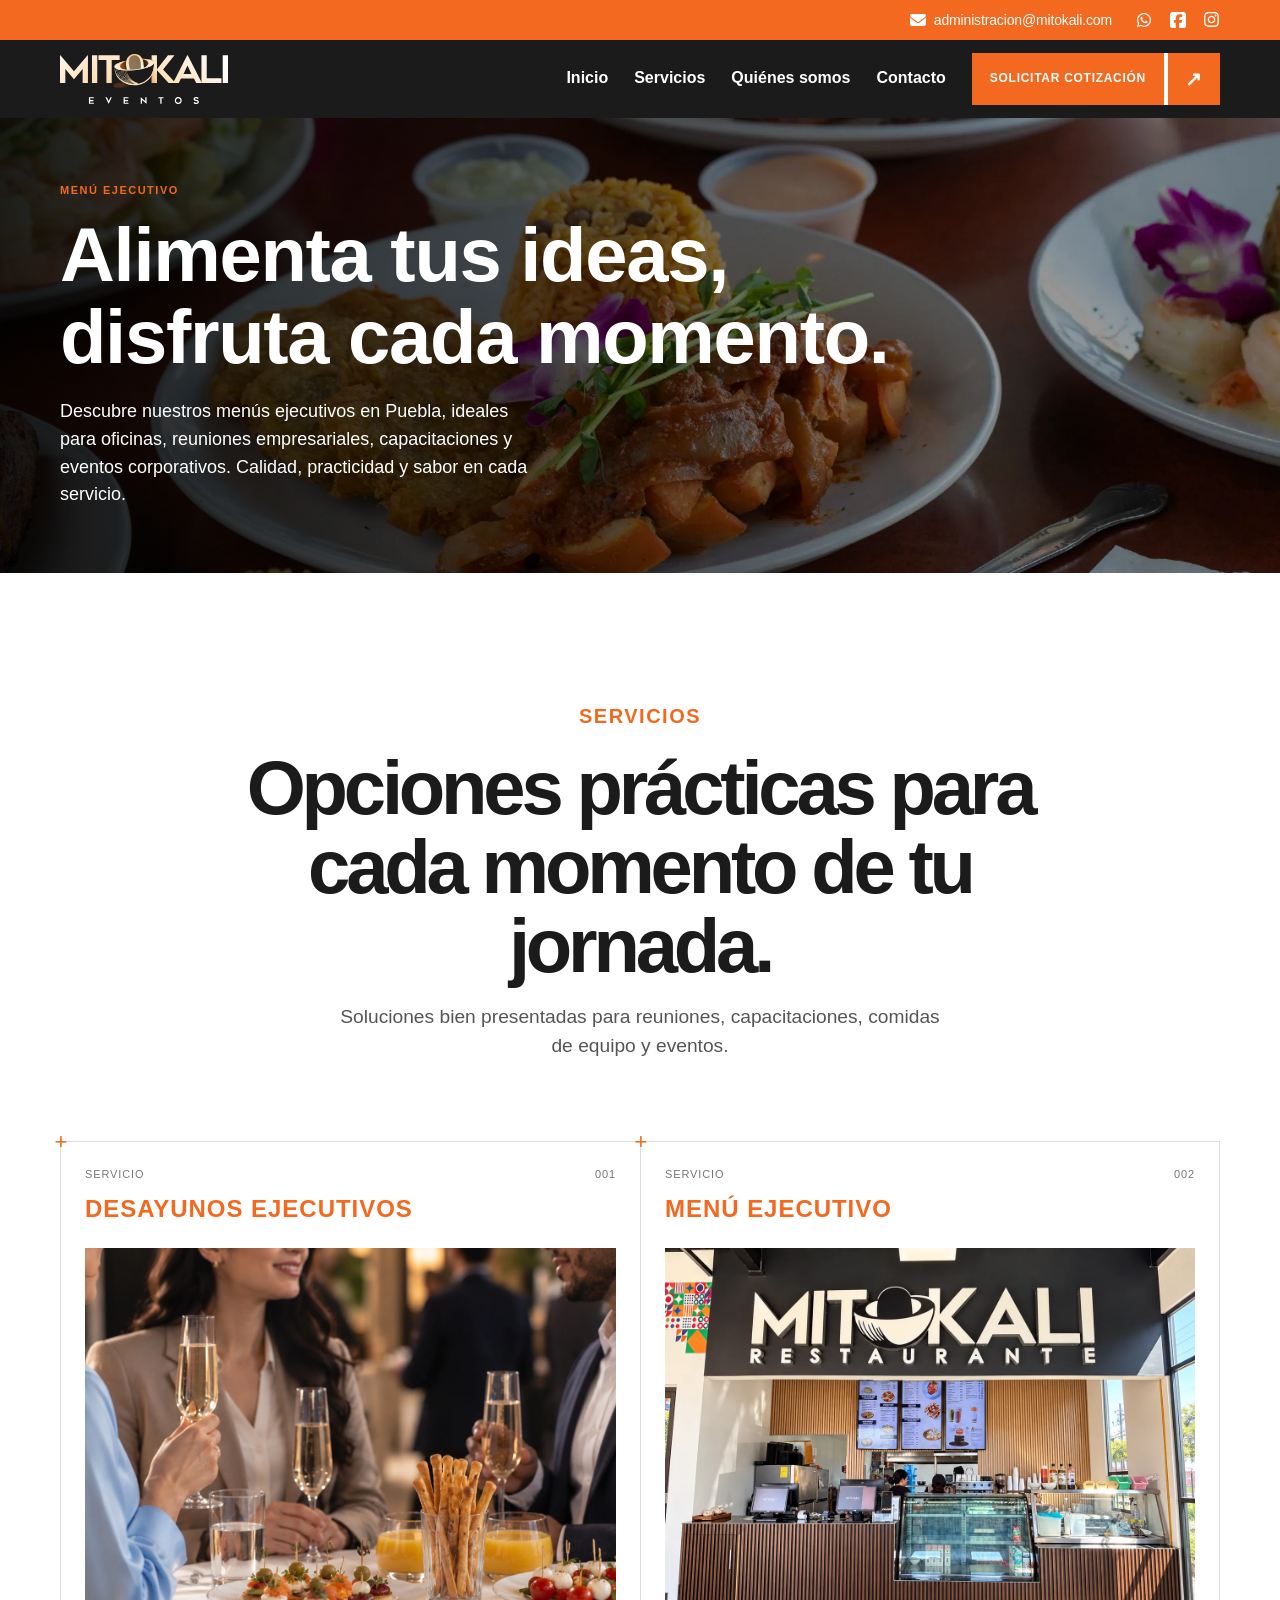
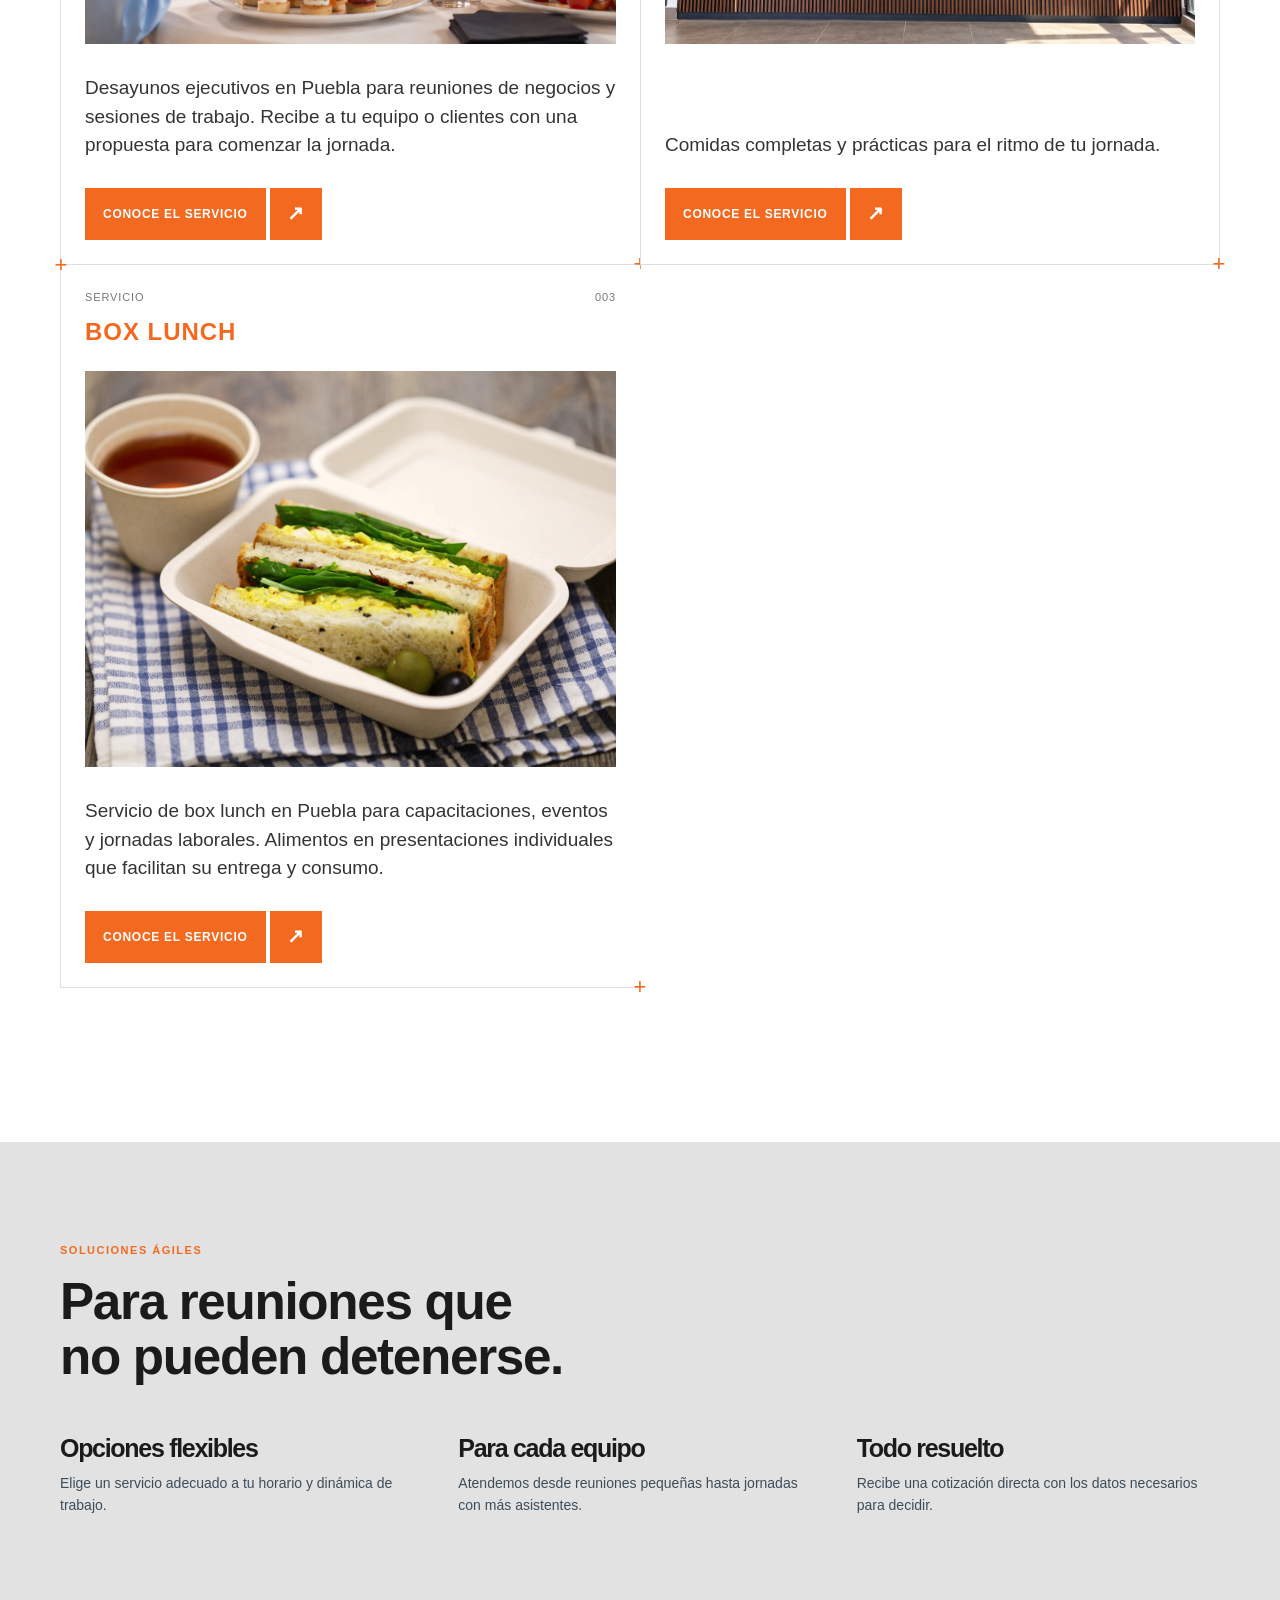
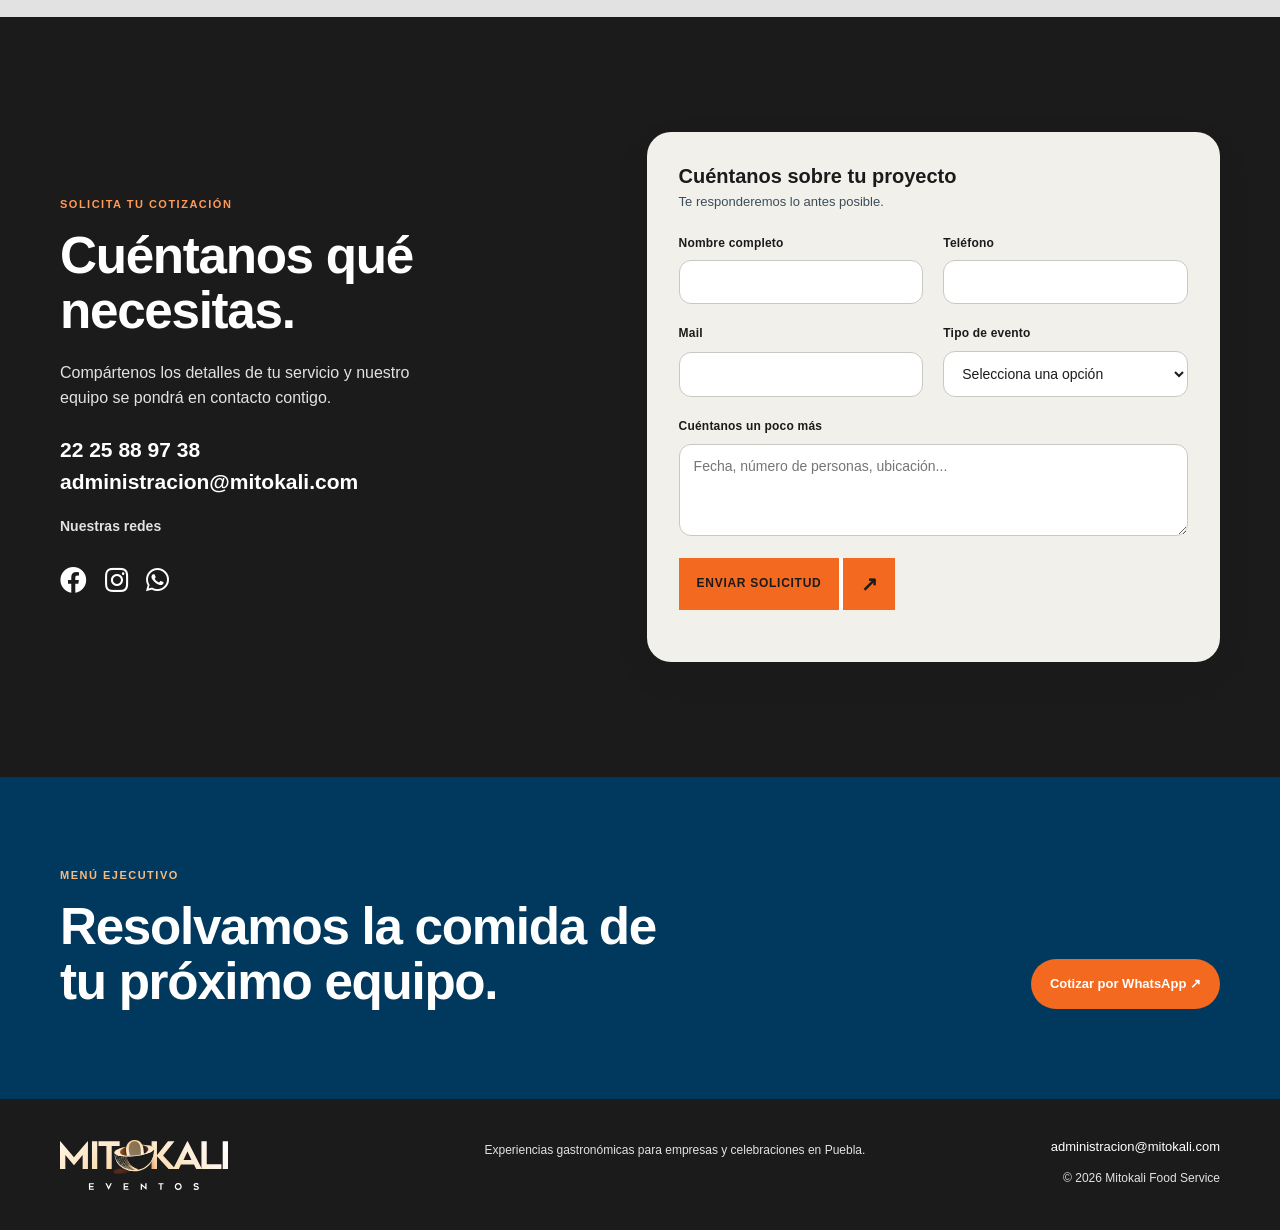
<file: menu-ejecutivo/index.html>
<!doctype html><html lang="es-MX"><head><meta charset="utf-8"><meta name="viewport" content="width=device-width,initial-scale=1"><meta name="description" content="Menú ejecutivo, desayunos y box lunch para oficinas y reuniones en Puebla."><title>Menú Ejecutivo | Mitokali</title><link rel="preconnect" href="https://fonts.googleapis.com"><link rel="preconnect" href="https://fonts.gstatic.com" crossorigin><link href="https://fonts.googleapis.com/css2?family=DM+Sans:wght@400;500;600;700&family=Playfair+Display:opsz,wght@5..120,600;5..120,700&display=swap" rel="stylesheet"><link rel="stylesheet" href="../styles.css"><link rel="stylesheet" href="https://cdnjs.cloudflare.com/ajax/libs/font-awesome/5.15.4/css/all.min.css">
</head><body><a class="skip" href="#contenido">Ir al contenido</a><div class="topbar"><div class="topbar-inner"><a class="topbar-email" href="mailto:administracion@mitokali.com"><img class="topbar-icon topbar-mail-icon" src="../assets/mail.svg" alt=""> administracion@mitokali.com</a><div class="topbar-social" aria-label="Redes sociales"><img class="topbar-icon" src="../assets/whatsapp.svg" alt="WhatsApp"><img class="topbar-icon" src="../assets/facebook.svg" alt="Facebook"><img class="topbar-icon" src="../assets/instagram.svg" alt="Instagram"></div></div></div><header class="header"><div class="container header"><a class="brand" href="../index.html"><img src="../assets/mitokali.svg" alt="Mitokali"></a><button class="menu" aria-expanded="false">Menú</button><nav class="nav"><a href="../index.html#servicios">Servicios</a><a href="../index.html#nosotros">Nosotros</a><a href="#contacto">Contacto</a><a class="button service-tile-cta" href="#contacto"><span>Solicitar cotización</span><span aria-hidden="true">↗</span></a></nav></div></header><main id="contenido"><section class="page-hero menu-ejecutivo-hero" style="background: url('./mitokali_ejecutivo.webp') center / cover no-repeat; background-color: transparent;"><div class="container"><p class="eyebrow">Menú Ejecutivo</p><h1>Alimenta tus ideas,<br>disfruta cada momento.</h1><p>Descubre nuestros menús ejecutivos en Puebla, ideales para oficinas, reuniones empresariales, capacitaciones y eventos corporativos. Calidad, practicidad y sabor en cada servicio.</p></div></section><section class="services-section services-story menu-ejecutivo-services-section" id="servicios-menu-ejecutivo" aria-labelledby="menu-ejecutivo-services-title"><div class="container"><header class="services-story-intro"><p class="eyebrow">Servicios</p><h2 id="menu-ejecutivo-services-title">Opciones prácticas para cada momento de tu jornada.</h2><p>Soluciones bien presentadas para reuniones, capacitaciones, comidas de equipo y eventos.</p></header><div class="services-mosaic">
<article class="service-tile" data-service-card><div class="service-tile-heading"><span>Servicio</span><h3>Desayunos ejecutivos</h3><span>001</span></div><img class="service-tile-image" src="../imagenes-banner/menu-ejecutivo.webp" alt="Desayuno ejecutivo preparado por Mitokali" loading="lazy"><div class="service-tile-footer"><p>Desayunos ejecutivos en Puebla para reuniones de negocios y sesiones de trabajo. Recibe a tu equipo o clientes con una propuesta para comenzar la jornada.</p><a class="service-tile-cta" href="../index.html#contacto" data-service="desayunos-ejecutivos"><span>Conoce el servicio</span><span aria-hidden="true">↗</span></a></div></article>
<article class="service-tile" data-service-card><div class="service-tile-heading"><span>Servicio</span><h3>Menú ejecutivo</h3><span>002</span></div><img class="service-tile-image" src="../assets/mitokali-restaurante.webp" alt="Comida completa de Mitokali" loading="lazy"><div class="service-tile-footer"><p>Comidas completas y prácticas para el ritmo de tu jornada.</p><a class="service-tile-cta" href="../index.html#contacto" data-service="menu-ejecutivo"><span>Conoce el servicio</span><span aria-hidden="true">↗</span></a></div></article>
<article class="service-tile" data-service-card><div class="service-tile-heading"><span>Servicio</span><h3>Box lunch</h3><span>003</span></div><img class="service-tile-image" src="../assets/box-lunch-sandwich.webp" alt="Box lunch con sándwich fresco y bebida en empaque individual" loading="lazy"><div class="service-tile-footer"><p>Servicio de box lunch en Puebla para capacitaciones, eventos y jornadas laborales. Alimentos en presentaciones individuales que facilitan su entrega y consumo.</p><a class="service-tile-cta" href="../index.html#contacto" data-service="box-lunch"><span>Conoce el servicio</span><span aria-hidden="true">↗</span></a></div></article>
</div></div></section><section class="detail alt"><div class="container"><p class="eyebrow">Soluciones ágiles</p><h2>Para reuniones que<br>no pueden detenerse.</h2><div class="benefits"><div><h3>Opciones flexibles</h3><p>Elige un servicio adecuado a tu horario y dinámica de trabajo.</p></div><div><h3>Para cada equipo</h3><p>Atendemos desde reuniones pequeñas hasta jornadas con más asistentes.</p></div><div><h3>Todo resuelto</h3><p>Recibe una cotización directa con los datos necesarios para decidir.</p></div></div></div></section><section class="contact-section" id="contacto">
  <div class="container contact-grid">
    <div>
      <p class="eyebrow">Solicita tu cotización</p>
      <h2>Cuéntanos qué<br>necesitas.</h2>
      <p>Compártenos los detalles de tu servicio y nuestro equipo se pondrá en contacto contigo.</p>
      <a class="contact-link" href="tel:+522225889738">22 25 88 97 38</a>
      <a class="contact-link" href="mailto:administracion@mitokali.com">administracion@mitokali.com</a>
          <p class="contact-social-title">Nuestras redes</p>
          <div class="contact-info">
            <a href="https://www.facebook.com/Eventos.Mitokali/" class="text-dark me-3" aria-label="Facebook"><i class="fab fa-facebook fa-lg" aria-hidden="true"></i></a>
            <a href="https://www.instagram.com/eventos.mitokali/" class="text-dark me-3" aria-label="Instagram"><i class="fab fa-instagram fa-lg" aria-hidden="true"></i></a>
            <a href="https://wa.link/nkfeva" class="text-dark" aria-label="WhatsApp"><i class="fab fa-whatsapp fa-lg" aria-hidden="true"></i></a>
          </div>
    </div>
    <form class="contact-form" data-contact-form="" novalidate="">
      <div class="contact-form-intro"><strong>Cuéntanos sobre tu proyecto</strong><span>Te responderemos lo antes posible.</span></div>
      <label for="name">Nombre completo<input id="name" name="name" autocomplete="name" required=""></label>
      <label for="phone">Teléfono<input id="phone" name="phone" type="tel" autocomplete="tel" required=""></label>
      <label for="email">Mail<input id="email" name="email" type="email" autocomplete="email"></label>
      <label for="service">Tipo de evento<select id="service" name="service"><option value="">Selecciona una opción</option><option>Mitokali Eventos</option><option>Mitokali Restaurante</option><option>Mitokali Food Truck</option><option>Mitokali Industrial</option><option>Menú Ejecutivo</option></select></label>
      <label class="contact-form-message" for="message">Cuéntanos un poco más<textarea id="message" name="message" rows="4" placeholder="Fecha, número de personas, ubicación..."></textarea></label>
      <button class="button service-tile-cta" type="submit"><span>Enviar solicitud</span><span aria-hidden="true">↗</span></button>
      <p class="form-message" role="status" aria-live="polite"></p>
    </form>
  </div>
</section><section class="quote"><div class="container"><div><p class="eyebrow" style="color:#f6bb80">Menú Ejecutivo</p><h2>Resolvamos la comida de tu próximo equipo.</h2></div><a class="button" href="https://wa.me/522225889738?text=Hola%20Mitokali%2C%20quiero%20cotizar%20un%20men%C3%BA%20ejecutivo." target="_blank" rel="noopener">Cotizar por WhatsApp ↗</a></div></section></main><footer class="footer"><div class="container footer-inner"><a class="brand" href="../index.html"><img src="../assets/mitokali.svg" alt="Mitokali"></a><p>Experiencias gastronómicas para empresas y celebraciones en Puebla.</p><div><a href="mailto:administracion@mitokali.com">administracion@mitokali.com</a><small>© 2026 Mitokali Food Service</small></div></div></footer><script src="../script.js"></script></body></html>
</file>
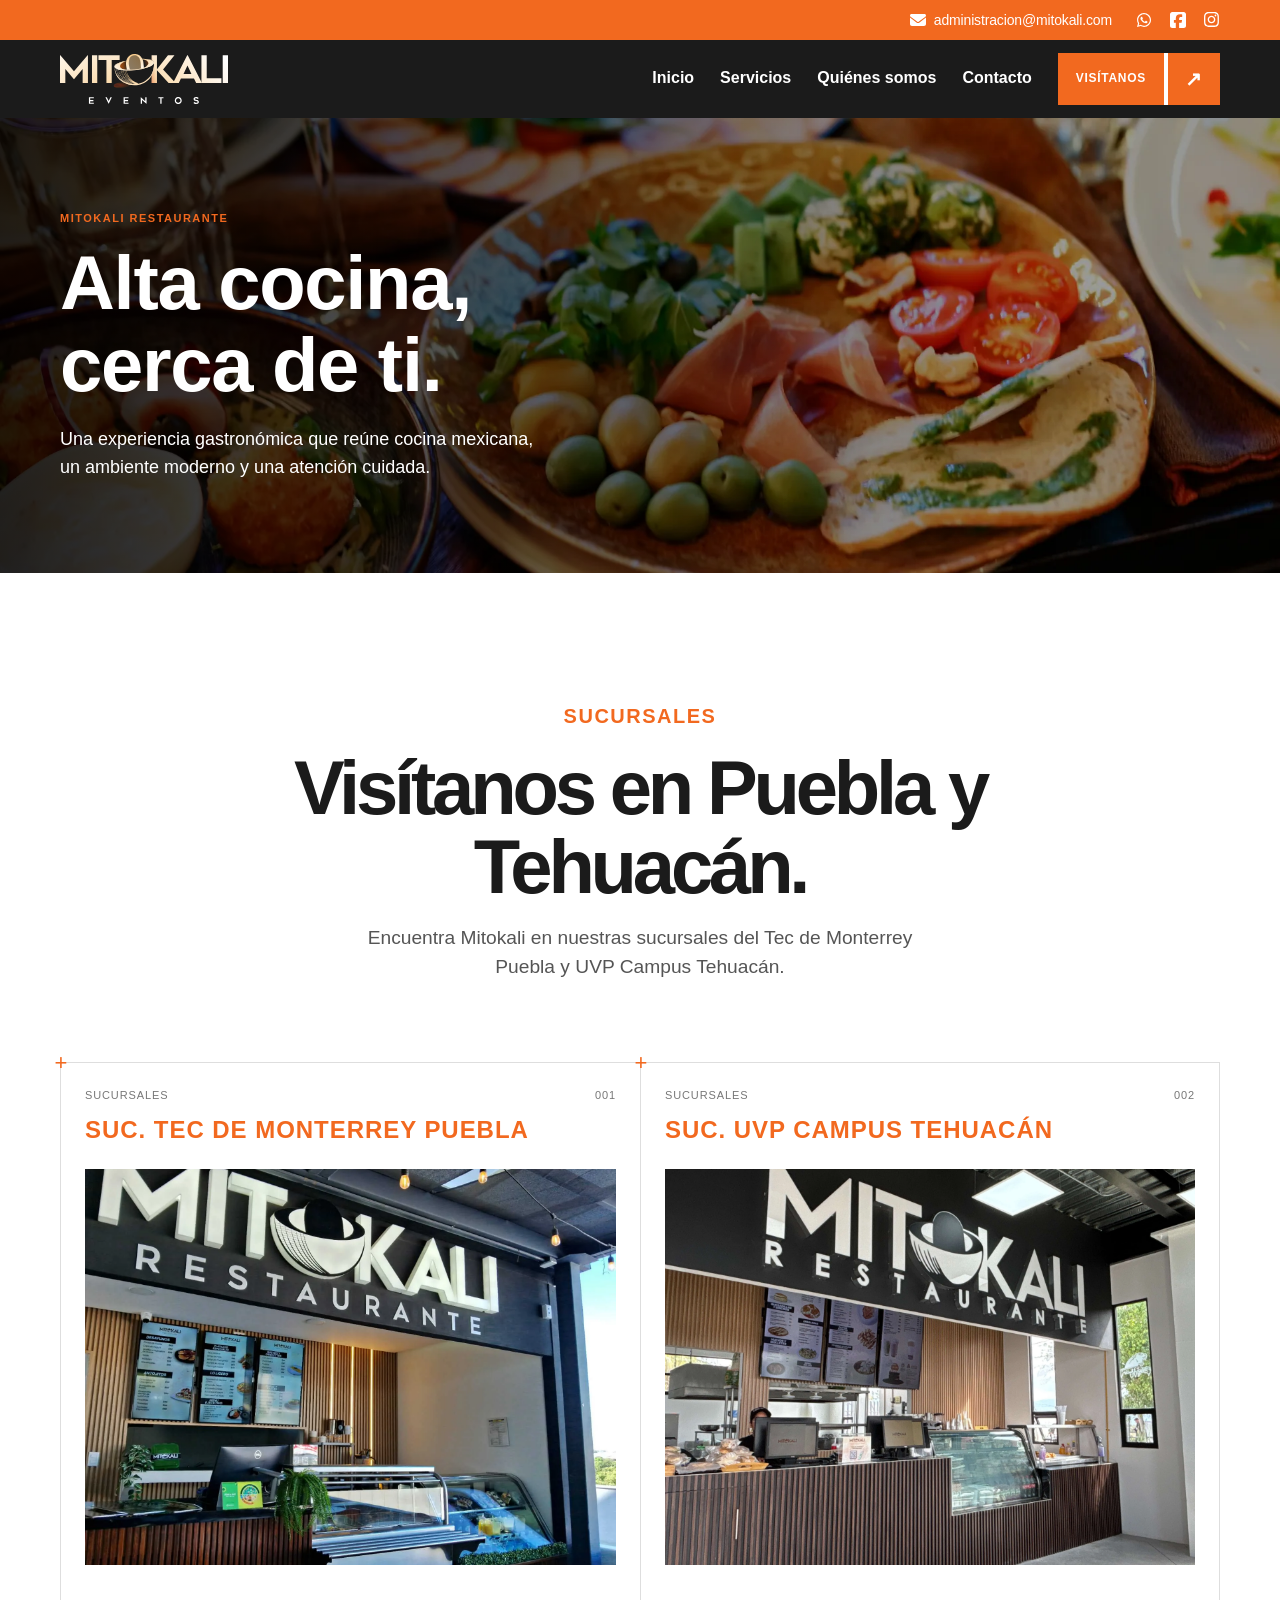
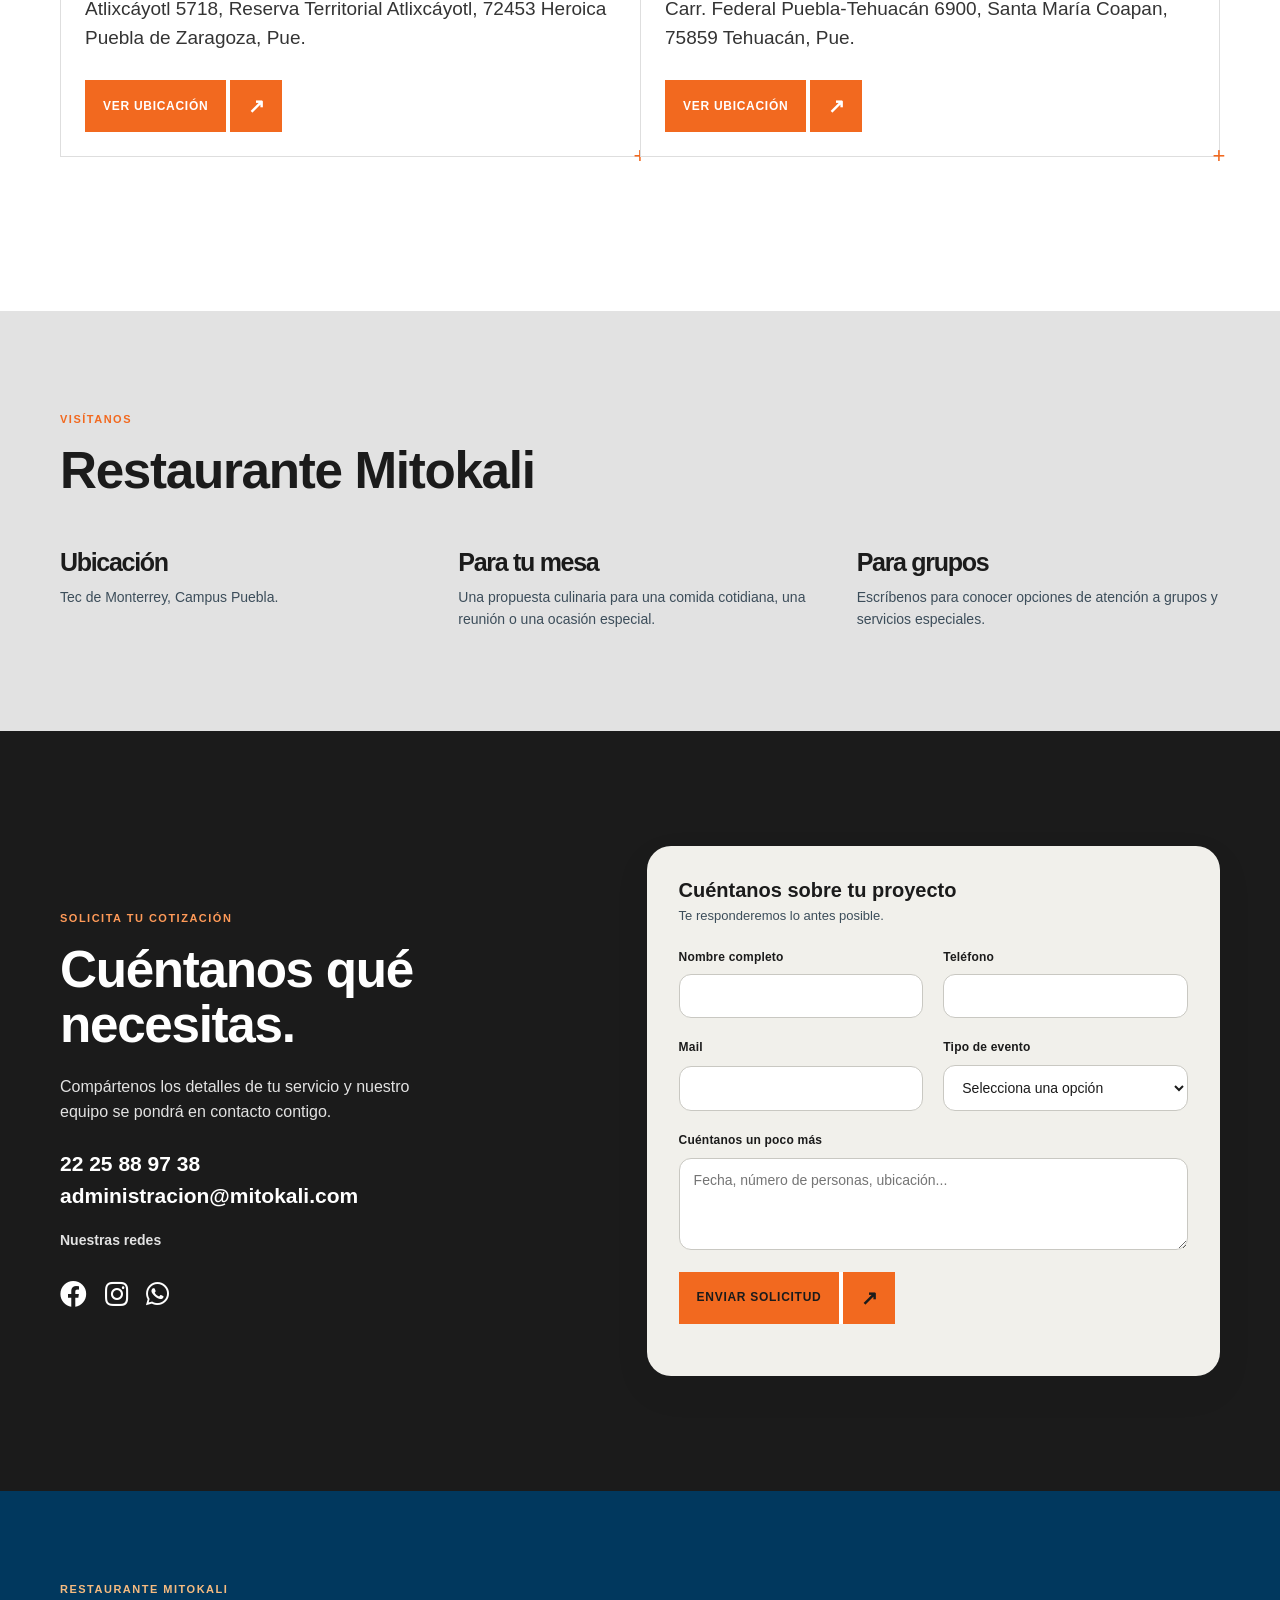
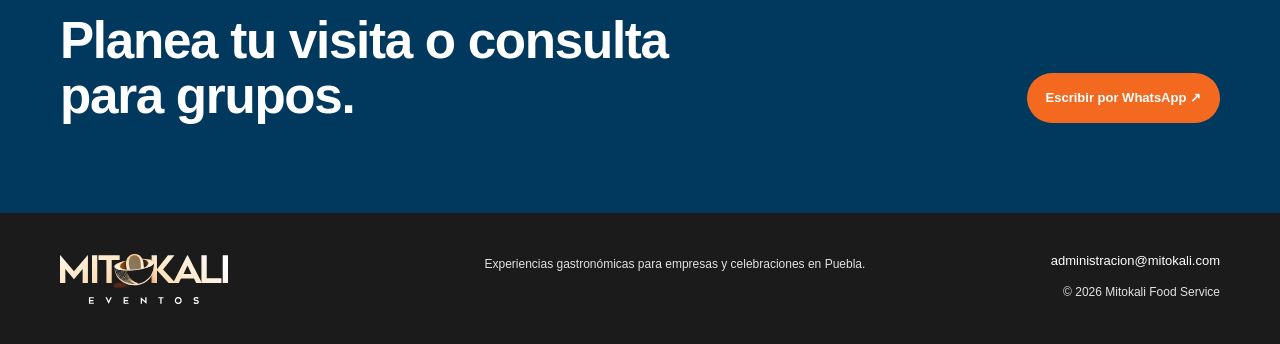
<file: restaurante/index.html>
<!doctype html><html lang="es-MX"><head><meta charset="utf-8"><meta name="viewport" content="width=device-width,initial-scale=1"><meta name="description" content="Mitokali Restaurante, alta cocina mexicana en Campus Puebla."><title>Restaurante | Mitokali</title><link rel="preconnect" href="https://fonts.googleapis.com"><link rel="preconnect" href="https://fonts.gstatic.com" crossorigin><link href="https://fonts.googleapis.com/css2?family=DM+Sans:wght@400;500;600;700&family=Playfair+Display:opsz,wght@5..120,600;5..120,700&display=swap" rel="stylesheet"><link rel="stylesheet" href="../styles.css"><link rel="stylesheet" href="https://cdnjs.cloudflare.com/ajax/libs/font-awesome/5.15.4/css/all.min.css">
</head><body><a class="skip" href="#contenido">Ir al contenido</a><div class="topbar"><div class="topbar-inner"><a class="topbar-email" href="mailto:administracion@mitokali.com"><img class="topbar-icon topbar-mail-icon" src="../assets/mail.svg" alt=""> administracion@mitokali.com</a><div class="topbar-social" aria-label="Redes sociales"><img class="topbar-icon" src="../assets/whatsapp.svg" alt="WhatsApp"><img class="topbar-icon" src="../assets/facebook.svg" alt="Facebook"><img class="topbar-icon" src="../assets/instagram.svg" alt="Instagram"></div></div></div><header class="header"><div class="container header"><a class="brand" href="../index.html"><img src="../assets/mitokali.svg" alt="Mitokali"></a><button class="menu" aria-expanded="false">Menú</button><nav class="nav"><a href="../index.html#servicios">Servicios</a><a href="../index.html#nosotros">Nosotros</a><a href="#contacto">Contacto</a><a class="button service-tile-cta" href="#contacto"><span>Visítanos</span><span aria-hidden="true">↗</span></a></nav></div></header><main id="contenido"><section class="page-hero" style="background-image:url('mitokali_restaurante_detalle.webp')"><div class="container"><p class="eyebrow">Mitokali Restaurante</p><h1>Alta cocina,<br>cerca de ti.</h1><p>Una experiencia gastronómica que reúne cocina mexicana, un ambiente moderno y una atención cuidada.</p></div></section><section class="services-section services-story restaurant-services-section" id="servicios-restaurante" aria-labelledby="restaurant-services-title"><div class="container"><header class="services-story-intro"><p class="eyebrow">Sucursales</p><h2 id="restaurant-services-title">Visítanos en Puebla y Tehuacán.</h2><p>Encuentra Mitokali en nuestras sucursales del Tec de Monterrey Puebla y UVP Campus Tehuacán.</p></header><div class="services-mosaic">
<article class="service-tile" data-service-card><div class="service-tile-heading"><span>Sucursales</span><h3>Suc. Tec de Monterrey Puebla</h3><span>001</span></div><img class="service-tile-image" src="../assets/Sucursal%20Mitokali%20Puebla-Tec%20de%20monterrey.webp" alt="Sucursal Mitokali en el Tec de Monterrey Puebla" loading="lazy"><div class="service-tile-footer"><p>Atlixcáyotl 5718, Reserva Territorial Atlixcáyotl, 72453 Heroica Puebla de Zaragoza, Pue.</p><a class="service-tile-cta" href="https://www.google.com/maps/search/?api=1&amp;query=Atlixc%C3%A1yotl%205718%2C%20Reserva%20Territorial%20Atlixc%C3%A1yotl%2C%2072453%20Heroica%20Puebla%20de%20Zaragoza%2C%20Pue." target="_blank" rel="noopener"><span>Ver ubicación</span><span aria-hidden="true">↗</span></a></div></article>
<article class="service-tile" data-service-card><div class="service-tile-heading"><span>Sucursales</span><h3>Suc. UVP Campus Tehuacán</h3><span>002</span></div><img class="service-tile-image" src="../assets/Sucursal%20Mitokali%20Tehuacan.webp" alt="Sucursal Mitokali en UVP Campus Tehuacán" loading="lazy"><div class="service-tile-footer"><p>Carr. Federal Puebla-Tehuacán 6900, Santa María Coapan, 75859 Tehuacán, Pue.</p><a class="service-tile-cta" href="https://www.google.com/maps/search/?api=1&amp;query=Carr.%20Federal%20Puebla-Tehuac%C3%A1n%206900%2C%20Santa%20Mar%C3%ADa%20Coapan%2C%2075859%20Tehuac%C3%A1n%2C%20Pue." target="_blank" rel="noopener"><span>Ver ubicación</span><span aria-hidden="true">↗</span></a></div></article>
</div></div></section>
<section class="detail alt"><div class="container"><p class="eyebrow">Visítanos</p><h2>Restaurante Mitokali</h2><div class="benefits"><div><h3>Ubicación</h3><p>Tec de Monterrey, Campus Puebla.</p></div><div><h3>Para tu mesa</h3><p>Una propuesta culinaria para una comida cotidiana, una reunión o una ocasión especial.</p></div><div><h3>Para grupos</h3><p>Escríbenos para conocer opciones de atención a grupos y servicios especiales.</p></div></div></div></section><section class="contact-section" id="contacto">
  <div class="container contact-grid">
    <div>
      <p class="eyebrow">Solicita tu cotización</p>
      <h2>Cuéntanos qué<br>necesitas.</h2>
      <p>Compártenos los detalles de tu servicio y nuestro equipo se pondrá en contacto contigo.</p>
      <a class="contact-link" href="tel:+522225889738">22 25 88 97 38</a>
      <a class="contact-link" href="mailto:administracion@mitokali.com">administracion@mitokali.com</a>
          <p class="contact-social-title">Nuestras redes</p>
          <div class="contact-info">
            <a href="https://www.facebook.com/Eventos.Mitokali/" class="text-dark me-3" aria-label="Facebook"><i class="fab fa-facebook fa-lg" aria-hidden="true"></i></a>
            <a href="https://www.instagram.com/eventos.mitokali/" class="text-dark me-3" aria-label="Instagram"><i class="fab fa-instagram fa-lg" aria-hidden="true"></i></a>
            <a href="https://wa.link/nkfeva" class="text-dark" aria-label="WhatsApp"><i class="fab fa-whatsapp fa-lg" aria-hidden="true"></i></a>
          </div>
    </div>
    <form class="contact-form" data-contact-form="" novalidate="">
      <div class="contact-form-intro"><strong>Cuéntanos sobre tu proyecto</strong><span>Te responderemos lo antes posible.</span></div>
      <label for="name">Nombre completo<input id="name" name="name" autocomplete="name" required=""></label>
      <label for="phone">Teléfono<input id="phone" name="phone" type="tel" autocomplete="tel" required=""></label>
      <label for="email">Mail<input id="email" name="email" type="email" autocomplete="email"></label>
      <label for="service">Tipo de evento<select id="service" name="service"><option value="">Selecciona una opción</option><option>Mitokali Eventos</option><option>Mitokali Restaurante</option><option>Mitokali Food Truck</option><option>Mitokali Industrial</option><option>Menú Ejecutivo</option></select></label>
      <label class="contact-form-message" for="message">Cuéntanos un poco más<textarea id="message" name="message" rows="4" placeholder="Fecha, número de personas, ubicación..."></textarea></label>
      <button class="button service-tile-cta" type="submit"><span>Enviar solicitud</span><span aria-hidden="true">↗</span></button>
      <p class="form-message" role="status" aria-live="polite"></p>
    </form>
  </div>
</section><section class="quote"><div class="container"><div><p class="eyebrow" style="color:#f6bb80">Restaurante Mitokali</p><h2>Planea tu visita o consulta para grupos.</h2></div><a class="button" href="https://wa.me/522225889738?text=Hola%20Mitokali%2C%20quiero%20informaci%C3%B3n%20del%20restaurante." target="_blank" rel="noopener">Escribir por WhatsApp ↗</a></div></section></main><footer class="footer"><div class="container footer-inner"><a class="brand" href="../index.html"><img src="../assets/mitokali.svg" alt="Mitokali"></a><p>Experiencias gastronómicas para empresas y celebraciones en Puebla.</p><div><a href="mailto:administracion@mitokali.com">administracion@mitokali.com</a><small>© 2026 Mitokali Food Service</small></div></div></footer><script src="../script.js"></script></body></html>
</file>
<file: styles.css>
:root{--ink:#1e2922;--forest:#314238;--cream:#f7f4ee;--white:#fffdfa;--orange:#d77c32;--line:#d9d8cf;--muted:#60675f;--serif:"Playfair Display",Georgia,serif;--sans:"DM Sans",Arial,sans-serif}*{box-sizing:border-box}html{scroll-behavior:smooth}body{margin:0;background:var(--white);color:var(--ink);font:400 16px/1.55 var(--sans)}a{color:inherit;text-decoration:none}.container{width:min(1160px,calc(100% - 48px));margin:auto}.skip:not(:focus){position:absolute;overflow:hidden;clip:rect(0 0 0 0);width:1px;height:1px}.skip:focus{position:fixed;z-index:10;top:10px;left:10px;background:#fff;padding:10px}.header{height:78px;display:flex;align-items:center;gap:34px;border-bottom:1px solid var(--line);background:var(--white);position:relative;z-index:3}.brand{font-size:28px;font-weight:700;letter-spacing:-1.7px}.brand span{color:var(--orange)}.nav{margin-left:auto;display:flex;align-items:center;gap:26px;font-size:13px;font-weight:600}.nav a:not(.button):hover,.nav a[aria-current=page]{color:var(--orange)}.button{display:inline-flex;align-items:center;justify-content:center;gap:13px;background:var(--orange);color:white;padding:13px 18px;font-size:13px;font-weight:700;border:1px solid transparent;transition:transform .2s,background .2s}.button:hover{transform:translateY(-2px);background:#bd6825}.button.outline{background:transparent;color:var(--ink);border-color:var(--ink)}.button.outline:hover{background:var(--ink);color:#fff}.menu{display:none}.eyebrow{margin:0 0 15px;color:var(--orange);font-size:11px;letter-spacing:1.5px;text-transform:uppercase;font-weight:700}h1,h2,h3{margin:0;font-family:var(--serif);line-height:1.08;letter-spacing:-1.3px}h1{font-size:clamp(44px,6vw,76px)}h2{font-size:clamp(34px,4vw,55px)}.page-hero{min-height:455px;display:flex;align-items:center;position:relative;color:#fff;background:var(--forest) center/cover}.page-hero:before{content:"";position:absolute;inset:0;background:linear-gradient(90deg,rgba(19,30,23,.83),rgba(19,30,23,.28))}.page-hero .container{position:relative}.page-hero .eyebrow{color:#f8c18f}.page-hero p:not(.eyebrow){max-width:480px;margin:20px 0 0;font-size:18px}.services-intro{padding:100px 0 72px}.split{display:grid;grid-template-columns:1.1fr .75fr;gap:12%;align-items:end}.split p{margin:0;color:var(--muted);max-width:390px}.service-grid{padding-bottom:110px;display:grid;grid-template-columns:repeat(2,1fr);gap:20px}.service-card{position:relative;display:block;height:390px;overflow:hidden;color:#fff;background:#25352a;isolation:isolate}.service-card img{width:100%;height:100%;object-fit:cover;position:absolute;inset:0;z-index:-2;transition:transform .45s}.service-card:before{content:"";position:absolute;inset:0;z-index:-1;background:linear-gradient(0deg,rgba(13,24,17,.9),rgba(13,24,17,.08) 65%)}.service-card:hover img,.service-card:focus-visible img{transform:scale(1.05)}.service-card:focus-visible{outline:3px solid var(--orange);outline-offset:3px}.service-card-content{position:absolute;bottom:24px;left:25px;right:25px}.service-card h3{font-size:34px}.service-card p{margin:7px 44px 0 0;font-size:13px}.service-card .arrow{position:absolute;right:0;bottom:2px;border:1px solid rgba(255,255,255,.7);width:36px;height:36px;display:grid;place-items:center;font-size:19px}.service-card.featured{grid-column:span 2;height:440px}.service-card .tag{display:block;font-size:10px;letter-spacing:1.2px;text-transform:uppercase;color:#ffd2a5;font-weight:700;margin-bottom:6px}.service-menu{padding:25px 0;background:var(--cream);border-top:1px solid var(--line);border-bottom:1px solid var(--line)}.service-menu .container{display:flex;gap:24px;align-items:center;flex-wrap:wrap}.service-menu span{font-size:11px;text-transform:uppercase;letter-spacing:1px;font-weight:700;color:var(--muted)}.service-menu a{font-size:13px;font-weight:600}.service-menu a:hover{color:var(--orange)}.detail{padding:100px 0;display:grid;grid-template-columns:.8fr 1fr;gap:12%;align-items:start}.detail-copy>p:not(.eyebrow){color:var(--muted);font-size:18px;margin:22px 0 28px}.detail-list{list-style:none;margin:32px 0;padding:0;border-top:1px solid var(--line)}.detail-list li{border-bottom:1px solid var(--line);padding:13px 0;font-weight:600;font-size:14px}.detail-list li:before{content:"+";color:var(--orange);font-size:19px;margin-right:12px}.detail-image{width:100%;height:500px;object-fit:cover}.detail.alt{background:var(--cream);display:block;padding:100px 0}.benefits{display:grid;grid-template-columns:repeat(3,1fr);gap:35px;margin-top:50px}.benefits h3{font:600 25px var(--serif);margin-bottom:10px}.benefits p{margin:0;color:var(--muted);font-size:14px}.quote{background:var(--forest);color:#fff;padding:90px 0}.quote .container{display:flex;align-items:end;justify-content:space-between;gap:40px}.quote h2{max-width:620px}.quote .button{background:#fff;color:var(--ink)}.quote .button:hover{background:#f2e3d4}.footer{padding:38px 0;background:var(--ink);color:#fff}.footer-inner{display:grid;grid-template-columns:1fr 1.3fr 1fr;gap:30px}.footer p,.footer small{margin:4px 0;color:#c5cbc5;font-size:12px}.footer div:last-child{text-align:right;display:grid;gap:8px;font-size:13px}.footer a:hover{color:#f6bb80}@media(max-width:720px){.container{width:min(100% - 36px,1160px)}.header{height:65px}.menu{display:block;margin-left:auto;border:0;background:none;padding:10px;font:600 13px var(--sans)}.nav{display:none;position:absolute;top:65px;left:0;right:0;padding:18px;background:var(--ink);color:#fff;flex-direction:column;align-items:flex-start;gap:15px}.nav.open{display:flex}.nav .button{width:100%}.page-hero{min-height:430px}.page-hero p:not(.eyebrow){font-size:16px}.services-intro,.detail{padding:70px 0}.split,.detail{grid-template-columns:1fr;gap:28px}.service-grid{grid-template-columns:1fr;padding-bottom:70px;gap:14px}.service-card,.service-card.featured{height:330px;grid-column:auto}.service-card h3{font-size:30px}.service-menu .container{gap:13px}.detail-image{height:360px}.detail.alt{padding:70px 0}.benefits{grid-template-columns:1fr;gap:25px;margin-top:35px}.quote{padding:65px 0}.quote .container{align-items:start;flex-direction:column}.footer-inner{grid-template-columns:1fr;gap:12px}.footer div:last-child{text-align:left}}
.home-hero{min-height:610px;display:flex;align-items:center;position:relative;color:#fff;background:var(--forest) center/cover}.home-hero:before{content:"";position:absolute;inset:0;background:linear-gradient(90deg,rgba(19,30,23,.82),rgba(19,30,23,.18))}.home-hero .container{position:relative}.home-hero .eyebrow{color:#f7bd87}.home-hero h1{max-width:720px}.home-hero p:not(.eyebrow){font-size:18px;max-width:480px;margin:21px 0 28px}.about{padding:110px 0}.about-grid{display:grid;grid-template-columns:1.08fr .72fr;gap:13%;align-items:start}.about-grid>div:last-child{color:var(--muted)}.about-grid p{margin:0 0 20px}.text-action{display:inline-block;color:var(--ink);font-weight:700;border-bottom:1px solid currentColor;padding-bottom:3px;margin-top:6px}.services-section{background:var(--cream);padding:105px 0 0}.section-top{display:flex;justify-content:space-between;gap:50px;margin-bottom:58px}.section-top>p{max-width:370px;color:var(--muted);margin:45px 0 0}.contact-section{background:var(--white);padding:115px 0}.contact-grid{display:grid;grid-template-columns:.76fr 1fr;gap:13%;align-items:start}.contact-grid>div>p:not(.eyebrow){color:var(--muted);margin:22px 0 28px;max-width:390px}.contact-link{display:block;font:600 21px var(--serif);margin:8px 0}.contact-form{display:grid;grid-template-columns:1fr 1fr;gap:17px;background:var(--cream);padding:30px}.contact-form label{display:grid;gap:7px;font-size:12px;font-weight:700}.contact-form label:last-of-type,.contact-form .button,.form-message{grid-column:1/-1}.contact-form input,.contact-form select,.contact-form textarea{width:100%;border:1px solid #b8bbb0;border-radius:0;background:#fff;padding:11px;font:14px var(--sans);color:var(--ink)}.contact-form input:focus,.contact-form select:focus,.contact-form textarea:focus{outline:2px solid var(--orange);outline-offset:1px}.form-message{margin:0;font-size:13px;font-weight:600}.map-section{min-height:440px;display:grid;grid-template-columns:minmax(280px,.7fr) 1.3fr;background:var(--forest)}.map-copy{color:#fff;padding:90px max(24px,calc((100vw - 1160px)/2)) 60px;min-width:0}.map-copy .eyebrow{color:#f7bd87}.map-copy p:not(.eyebrow){max-width:290px;color:#d5dad3;margin:20px 0}.map-section iframe{width:100%;min-height:440px;border:0;filter:grayscale(.65) contrast(.9)}
@media(max-width:720px){.home-hero{min-height:520px}.home-hero p:not(.eyebrow){font-size:16px}.about,.contact-section{padding:72px 0}.about-grid,.contact-grid{grid-template-columns:1fr;gap:30px}.services-section{padding-top:70px}.section-top{display:block;margin-bottom:38px}.section-top>p{margin:22px 0 0}.contact-form{grid-template-columns:1fr;padding:22px}.contact-form label:last-of-type,.contact-form .button,.form-message{grid-column:auto}.map-section{grid-template-columns:1fr}.map-copy{padding:65px 24px}.map-section iframe{min-height:330px}}
:root{--ink:#1B1B1B;--forest:#01385E;--cream:#E2E2E2;--white:#FFFFFF;--orange:#F2691F;--line:#E2E2E2;--muted:#3C4D5A}.button:hover{background:var(--forest)}.service-card{background:var(--forest)}.service-card:before{background:linear-gradient(0deg,rgba(27,27,27,.9),rgba(1,56,94,.08) 65%)}.home-hero:before{background:linear-gradient(90deg,rgba(1,56,94,.88),rgba(1,56,94,.2))}.page-hero:before{background:linear-gradient(90deg,rgba(1,56,94,.88),rgba(1,56,94,.25))}.footer{background:var(--ink)}.map-section,.quote{background:var(--forest)}.quote .button{background:var(--orange);color:#fff}.quote .button:hover{background:#fff;color:var(--ink)}.home-hero .eyebrow,.map-copy .eyebrow,.page-hero .eyebrow{color:#F2691F}.card-kicker,.service-card .tag{color:#F2691F}.footer p,.footer small,.map-copy p:not(.eyebrow){color:#E2E2E2}.contact-form input,.contact-form select,.contact-form textarea{border-color:#b8b8b8}.contact-form input:focus,.contact-form select:focus,.contact-form textarea:focus{outline-color:var(--orange)}
.detail-list li{padding:16px 0 16px 31px;position:relative}.detail-list li:before{position:absolute;left:0;top:13px}.detail-list li strong{display:block;font-size:15px}.detail-list li span{display:block;color:var(--muted);font-size:13px;font-weight:400;line-height:1.45;margin-top:3px}
.home-hero{overflow:hidden;background:var(--forest)}.home-hero:before{z-index:1}.hero-slides,.hero-slide{position:absolute;inset:0}.hero-slides{z-index:0}.hero-slide{background-position:center;background-size:cover;opacity:0;transition:opacity .8s ease}.hero-slide.is-active{opacity:1}.hero-content{z-index:2}.hero-controls{position:absolute;z-index:3;right:max(24px,calc((100% - 1160px)/2));bottom:30px;display:flex;align-items:center;gap:12px}.hero-arrow,.hero-dot{border:1px solid rgba(255,255,255,.7);background:rgba(1,56,94,.55);color:#fff;cursor:pointer}.hero-arrow{width:38px;height:38px;font-size:18px}.hero-dot{width:8px;height:8px;border-radius:50%;padding:0;opacity:.65}.hero-dot.is-active{background:var(--orange);border-color:var(--orange);opacity:1}.hero-arrow:hover,.hero-arrow:focus-visible,.hero-dot:focus-visible{outline:2px solid #fff;outline-offset:3px}.hero-arrow:hover{background:var(--orange)}
@media(max-width:720px){.hero-controls{right:24px;bottom:22px}.hero-arrow{width:34px;height:34px}}
@media(prefers-reduced-motion:reduce){.hero-slide{transition:none}}

/* Keep keyboard focus visible and make the mobile navigation usable without a mouse. */
:where(a,button,input,select,textarea):focus-visible{outline:3px solid #005fcc;outline-offset:3px}
.menu{cursor:pointer}
@media(max-width:720px){
  .menu{display:inline-flex;margin-left:auto;background:transparent;border:1px solid var(--ink);color:var(--ink);padding:9px 13px;font:600 13px var(--sans)}
  .nav{display:none;position:absolute;top:78px;left:24px;right:24px;z-index:5;align-items:stretch;flex-direction:column;gap:0;padding:8px;background:var(--white);border:1px solid var(--line);box-shadow:0 8px 20px rgba(0,0,0,.12)}
  .nav.open{display:flex}
  .nav a{padding:12px 10px}
.nav .button{margin-top:5px}
}
.contact-form [aria-invalid="true"]{border-color:#b00020;box-shadow:0 0 0 1px #b00020}
@media(prefers-reduced-motion:reduce){html{scroll-behavior:auto}.button{transition:none}}
.home-hero{height:1008px;min-height:1008px}
.figma-hero{position:relative;overflow:hidden;background:#f2691f}.figma-hero:before{content:"";position:absolute;inset:0 auto 0 0;width:27%;z-index:0;background:linear-gradient(173deg,#f2691f 11%,#ffa100 90%)}.figma-hero:after{content:"";position:absolute;z-index:1;left:-7%;top:7%;width:42%;height:86%;border:18px solid rgba(255,178,55,.46);border-radius:48% 52% 46% 54%;transform:rotate(-17deg);box-shadow:inset 0 0 0 24px rgba(255,178,55,.25);opacity:.8}.figma-hero-media{position:absolute;z-index:0;inset:0 0 0 27%;background:url('banners/Eventos.jpg') center/cover no-repeat}.figma-hero-card{position:absolute;z-index:2;left:17.3%;top:50%;width:min(662px,42vw);min-height:372px;transform:translateY(-50%);padding:56px 48px 48px;background:#fff;color:#000}.figma-hero-card h1{font-family:var(--sans);font-size:56px;line-height:1.2;letter-spacing:-2.24px}.figma-hero-card p{margin:0;color:#575757;font:500 32px/1.2 var(--sans)}.figma-hero-button{display:inline-flex;margin-top:40px;padding:12px 30px;border:1px solid transparent;border-radius:25px;background:#f97300;color:#fff;box-shadow:0 0 10px rgba(250,120,0,.6);font:16px/24px var(--sans);letter-spacing:1.6875px}.figma-hero-dots{display:flex;align-items:center;gap:16px;margin-top:80px}.figma-hero-dots span{display:block;width:16px;height:16px;border-radius:44px;background:#dfdfdf}.figma-hero-dots span.is-active{width:60px;background:#f97300}
@media(max-width:720px){.figma-hero:before{width:100%;opacity:.7}.figma-hero-media{inset:0;background-position:center}.figma-hero-card{left:24px;right:24px;width:auto;min-height:0;padding:32px 28px}.figma-hero-card h1{font-size:clamp(34px,9vw,56px)}.figma-hero-card p{font-size:clamp(20px,5vw,32px)}.figma-hero-dots{margin-top:48px}}
.home-hero{background-image:none!important}.brand{display:inline-flex;align-items:center}.brand img{display:block;width:164px;height:auto}

/* Figma hero carousel: the track advances from right to left. */
 .figma-hero:before{width:25.4244%;background:#f2691f url('assets/Frame 4.webp') center/cover no-repeat}
.figma-hero:after{display:none}
.figma-hero-media{inset:0 0 0 25.4244%;overflow:hidden;background:none}
.figma-hero-track{position:relative;height:100%;width:100%}
.figma-hero-slide{position:absolute;inset:0;height:100%;opacity:0;background-image:var(--hero-image);background-position:center;background-size:cover;background-repeat:no-repeat;transition:opacity .65s ease-in-out}
.figma-hero-slide.is-active{opacity:1}
@media(prefers-reduced-motion:reduce){.figma-hero-slide{transition:none}}
.figma-hero-card{left:17.245%;width:661.664px;min-height:397px;padding:56px 48px 48px}
.figma-hero-card h1{font-family:'Poppins',var(--sans);font-size:56px;font-weight:600;line-height:67.2px;letter-spacing:-2.24px}
.figma-hero-card p{font-family:'Poppins',var(--sans);font-size:32px;font-weight:500;line-height:38.4px}
.figma-hero-number{position:absolute;top:18px;right:24px;color:#575757;font:600 13px/1 var(--sans);letter-spacing:1px}
.figma-hero-dots{gap:16px;margin-top:80px}
.figma-hero-dots button{display:block;width:16px;height:16px;padding:0;border:0;border-radius:44px;background:#dfdfdf;color:transparent;cursor:pointer;font:600 10px var(--sans);transition:width .25s,background .25s}
.figma-hero-dots button.is-active{width:60px;background:#f97300;color:#fff}
.figma-hero-dots button:focus-visible{outline:2px solid #f97300;outline-offset:4px}
@media(max-width:720px){.figma-hero:before{width:100%;opacity:.7}.figma-hero-media{inset:0}.figma-hero-card{left:24px;right:24px;width:auto;min-height:0;padding:32px 28px}.figma-hero-card h1{font-size:clamp(34px,9vw,56px);line-height:1.2}.figma-hero-card p{font-size:clamp(20px,5vw,32px);line-height:1.2}.figma-hero-dots{margin-top:48px}}

/* Navigation palette */
:root{--serif:"Inter",Arial,sans-serif;--sans:"Inter",Arial,sans-serif}
.figma-hero-card h1,.figma-hero-card p{font-family:var(--sans)}
.figma-hero-card h1{font-weight:700}
.figma-hero-card > p{font-size:32px;font-weight:500;line-height:38.4px}
 .about{position:relative;min-height:803px;display:flex;align-items:center;padding:110px 0;background:url('imagenes-banner/texture.webp') center/cover no-repeat}
 .about::before{content:"";position:absolute;inset:0;background:rgba(255,255,255,.05);backdrop-filter:blur(5px);-webkit-backdrop-filter:blur(5px)}
 .about-grid{position:relative;z-index:1;width:min(1252px,calc(100% - 48px));grid-template-columns:605.516px 496px;gap:151px;align-items:center}
.about-grid>div{min-width:0}
.about-grid>div:last-child{color:#1b1b1b}
.about .eyebrow{margin:0;color:#f2691f;font-size:11px;line-height:17.05px;letter-spacing:1.5px}
.about h2{padding-top:20px;font-family:var(--sans);font-size:55px;font-weight:700;line-height:59.4px;letter-spacing:-1.3px;color:#1b1b1b}
.about-grid p{margin:0 0 10px;font-size:16px;line-height:24.8px;color:#1b1b1b}
.about-grid>div:last-child p:not(:first-child){color:#1B1B1B;padding-top:10px}
.about-divider{display:block;width:64px;height:1px;margin:10px 0;background:rgba(242,105,31,.6)}
 .about-action{display:inline-flex;align-items:center;justify-content:center;margin-top:30px;padding:8px 20px;border-radius:18px;background:#f60;color:#fff;box-shadow:0 4px 3px rgba(0,0,0,.1);font-size:15px;line-height:22.5px;letter-spacing:-.2344px}
 .button,.figma-hero-button,.about-action,.figma-hero-dots button{border-radius:60px}
 .button,.figma-hero-button,.about-action,.menu{height:50px;min-height:50px}
 .clients-section{min-height:180px;padding:60px 24px;background:#f2691f;color:#1f1f1d}
 .clients-grid{display:flex;flex-direction:column;gap:35px;align-items:center;justify-content:center}
 .clients-intro{display:flex;flex-direction:column;gap:15px;align-items:center;text-align:center}
 .clients-section .eyebrow{display:none}
 .clients-section h2{font-family:var(--sans);font-size:35px;line-height:1;letter-spacing:.2px;text-align:center}
 .clients-subtitle{margin:0;font-size:21px;line-height:1;font-weight:700;letter-spacing:.08px;text-align:center}
 .clients-logos{display:flex;gap:50px;align-items:center;justify-content:center;width:100%;min-height:24px}
 .clients-logos img{display:block;flex:0 1 auto;width:auto;height:40px;max-width:none;object-fit:contain}
.services-section{background:#212529;color:#fff}
.services-section .section-top h2,.services-section .section-top>p,.services-section .service-card h3,.services-section .service-card p{color:#fff}
.service-grid{display:grid;grid-template-columns:repeat(3,1fr);gap:20px;padding-bottom:105px}
.service-card{position:relative;height:100%;min-height:360px;overflow:hidden;background:#01385e;color:#fff}
.service-card img{display:block;width:100%;height:100%;min-height:360px;object-fit:cover;transition:transform .35s ease}
.service-card:after{content:"";position:absolute;inset:35% 0 0;background:linear-gradient(0deg,rgba(0,0,0,.85),transparent);pointer-events:none}
.service-card-content{position:absolute;z-index:1;right:31.5px;bottom:22px;left:31.5px;display:grid;grid-template-columns:minmax(0,1fr) auto;column-gap:16px;align-items:end}
.service-card .tag{display:block;margin-bottom:8px;color:#f2691f;font-size:11px;font-weight:700;letter-spacing:1px;text-transform:uppercase}
.service-card h3{font-family:var(--sans);font-size:25px;line-height:1.1}
.service-card p{margin:8px 0 0;font-size:14px;line-height:1.4}
.service-card .tag,.service-card h3,.service-card p{grid-column:1}
.service-card .arrow{position:static;grid-column:2;grid-row:1 / span 3;align-self:end;font-size:24px}
.service-card:hover .arrow,.service-card:focus-visible .arrow{color:#f2691f}
.service-card:hover img{transform:scale(1.04)}
.contact-form{gap:20px;border-radius:24px;padding:32px;background:#f1f0eb;box-shadow:0 14px 35px rgba(27,27,27,.08)}
.contact-form-intro{display:grid;grid-column:1/-1;gap:4px;margin-bottom:2px}
.contact-form-intro strong{font-size:20px;line-height:1.2;color:#1B1B1B}
.contact-form-intro span{font-size:13px;color:#3c4d5a}
.contact-form label{gap:8px;font-size:12px;letter-spacing:.2px;color:#1B1B1B}
.contact-form input,.contact-form select,.contact-form textarea{border-radius:12px;padding:13px 14px;border-color:#c9c8c2;transition:border-color .2s,box-shadow .2s}
.contact-form input:focus,.contact-form select:focus,.contact-form textarea:focus{box-shadow:0 0 0 3px rgba(242,105,31,.16)}
.contact-form .button{justify-self:start;margin-top:2px}
.service-menu{background:#212529;color:#fff}
.service-menu .container{display:flex;align-items:center;gap:28px;min-height:58px;font-size:13px;font-weight:600}
.service-menu span{margin-right:auto;color:#f2691f;text-transform:uppercase;letter-spacing:1px;font-size:11px}
.service-menu a:hover,.service-menu a:focus-visible{color:#f2691f}
@media(max-width:900px){.service-grid{grid-template-columns:repeat(2,1fr)}}
@media(max-width:720px){.service-menu .container{flex-wrap:wrap;gap:0;padding-top:10px;padding-bottom:10px}.service-menu span{width:100%;margin:0 0 5px}.service-menu a{margin-right:18px;padding:4px 0}}
@media(max-width:600px){.service-grid{grid-template-columns:1fr;padding-bottom:70px}.service-card,.service-card img{min-height:320px}}
@media(max-width:1100px){.about-grid{grid-template-columns:minmax(0,1.1fr) minmax(0,.9fr);gap:8%}.about h2{font-size:clamp(38px,5vw,55px);line-height:1.08}}
 @media(max-width:900px){.clients-logos{gap:clamp(20px,4vw,50px)}}
 @media(max-width:720px){.about{min-height:0}.about-grid{width:calc(100% - 48px);grid-template-columns:1fr;gap:30px}.about h2{font-size:38px}.about-grid p{font-size:16px}.clients-section{padding:20px 16px}.clients-logos{justify-content:flex-start;overflow-x:auto;scrollbar-width:none}.clients-logos::-webkit-scrollbar{display:none}.clients-logos img{height:40px;flex:0 0 auto}}
 @media(max-width:420px){.clients-logos{gap:16px 14px}}
.home-hero p:not(.eyebrow){font-size:32px;max-width:480px;margin:21px 0 28px}
.header{background:#1B1B1B;border-bottom-color:#1B1B1B;color:#fff}
body > header.header{position:sticky;top:0;z-index:20}
.nav a{color:#fff}
.nav a:not(.button):hover,.nav a[aria-current=page]{color:#F2691F}
@media(max-width:720px){
  .nav{background:#1B1B1B;border-color:#3a3a3a}
  .menu{background:#1B1B1B;color:#fff;border-color:#fff}
 }
 .contact-grid{align-items:center}
 .nav{font-size:16px}
 .nav .button{font-size:16px}
 .brand img{width:auto;height:50px}


/* Remove the blue tint overlays from every hero banner. */
.home-hero:before,.page-hero:before{display:none}


/* Food Trucks hero: show the local banner without any overlay. */
.food-trucks-hero::before{display:none!important;content:none!important}
.food-trucks-hero{background-image:url('food-trucks/banner_mitokali_foodtruck_.webp')!important;background-position:center!important;background-size:cover!important;background-repeat:no-repeat!important;background-color:transparent!important}


/* Eventos hero: use its section banner without a tint overlay. */
.eventos-hero::before{display:none!important;content:none!important}
.eventos-hero{background-image:url('eventos/banner_mitokali_eventos.webp')!important;background-position:center!important;background-size:cover!important;background-repeat:no-repeat!important;background-color:transparent!important}


/* Industrial hero: show the local banner without a blue overlay. */
.industrial-hero::before{display:none!important;content:none!important}
.industrial-hero{background-image:url('industrial/mitokali_industrial.webp')!important;background-position:center!important;background-size:cover!important;background-repeat:no-repeat!important;background-color:transparent!important}


/* Menú Ejecutivo hero: show the local banner without a blue overlay. */
.menu-ejecutivo-hero::before{content:""!important;display:block!important;position:absolute;inset:0;z-index:0;background:linear-gradient(90deg,rgba(0,0,0,.78) 0%,rgba(0,0,0,.42) 38%,rgba(0,0,0,0) 78%)!important;pointer-events:none}
.menu-ejecutivo-hero{background-image:url('menu-ejecutivo/mitokali_ejecutivo.webp')!important;background-position:center!important;background-size:cover!important;background-repeat:no-repeat!important;background-color:transparent!important}

.menu-ejecutivo-hero .container{position:relative;z-index:1}


/* Section heroes (not the homepage index) get a left-to-right readability gradient. */
.page-hero:before{content:""!important;display:block!important;position:absolute;inset:0;z-index:0;background:linear-gradient(90deg,rgba(0,0,0,.78) 0%,rgba(0,0,0,.42) 38%,rgba(0,0,0,0) 78%)!important;pointer-events:none}
.page-hero .container{position:relative;z-index:1}

/* Map section styled to match Figma frame 72:18. */
.figma-map{min-height:0;grid-template-columns:minmax(180px,220px) minmax(0,1fr);align-items:center;gap:clamp(34px,8vw,134px);padding:48px 10.3%;background:#075078 url('http://localhost:3845/assets/1f94f8193be56b8c728b5d89439ec38701d5da1c.png') center/cover no-repeat}
.figma-map .map-copy{padding:0;min-width:0}
.figma-map .map-copy .eyebrow{color:#f2691f}
.figma-map .map-copy h2{color:#fff;font:700 55px/1.08 var(--sans);letter-spacing:-1.3px}
#map-title{font-size:45px}
.figma-map .map-copy p:not(.eyebrow){max-width:290px;margin:20px 0 0;color:#e2e2e2;font-size:16px;line-height:24.8px}
.figma-map iframe{min-height:440px;filter:none;background:#eee}
@media(max-width:720px){.figma-map{grid-template-columns:1fr;gap:28px;padding:40px 24px}.figma-map .map-copy{padding:0}.figma-map .map-copy h2{font-size:clamp(38px,10vw,55px)}.figma-map iframe{min-height:330px}}

/* Mobile-first contact strip from Figma frame 72:19. */
.topbar{display:flex!important;align-items:center;position:sticky;top:0;z-index:21;height:40px;min-height:40px;background:#f2691f;color:#fff;font:400 11px/1.35 var(--sans);visibility:visible;opacity:1}
body > header.header{top:40px}
.topbar-inner{width:min(1160px,calc(100% - 48px));height:24px;margin:auto;display:flex;align-items:center;justify-content:flex-end}
.topbar-email{display:inline-flex;align-items:center;gap:5px;margin-right:12px;color:#fff;font-size:11px;line-height:1.35;letter-spacing:-.1px;white-space:nowrap}
.topbar-icon{display:block;width:14px;height:14px;flex:0 0 auto;object-fit:contain}
.topbar-mail-icon{width:14px;height:14px}
.topbar-social{display:flex;align-items:center;gap:10px}
@media(min-width:721px){
  .topbar-email{gap:8px;margin-right:24px;font-size:14px;line-height:21px;letter-spacing:-.15px}
  .topbar-mail-icon{width:16px;height:16px}
  .topbar-social{gap:18px}
  .topbar-icon{width:16px;height:16px}
}

/* Keep the home layout within the viewport at every breakpoint. */
.about-grid{grid-template-columns:minmax(0,1.1fr) minmax(0,.9fr);gap:clamp(32px,10.5vw,151px)}
.clients-section{min-width:0;padding:32px 16px;background:#f2691f;color:#1f1f1d}
.clients-grid{width:min(1160px,100%);min-width:0;display:flex;flex-direction:column;align-items:center;gap:24px}
.clients-intro{width:100%;max-width:620px;min-width:0;text-align:center}
.clients-section h2{font-size:clamp(26px,7vw,35px);line-height:1.1;overflow-wrap:anywhere}
.clients-subtitle{max-width:42ch;margin:12px auto 0;font-size:clamp(14px,3.8vw,21px);line-height:1.35}
.clients-logos{display:grid;grid-template-columns:repeat(2,minmax(0,1fr));justify-items:center;align-items:center;gap:22px 14px;width:100%;min-width:0;overflow:visible}
.clients-logos img{display:block;width:auto;max-width:100%;height:clamp(28px,8vw,40px);min-width:0;object-fit:contain}
.clients-logos img:last-child:nth-child(odd){grid-column:1/-1}
@media(min-width:721px){
  .clients-section{padding:40px 24px}
  .clients-grid{gap:28px}
  .clients-logos{display:flex;flex-wrap:wrap;justify-content:center;gap:clamp(24px,4vw,50px)}
  .clients-logos img{height:40px;max-width:min(100%,203px)}
}
@media(max-width:900px){
  .topbar-inner{position:static;justify-content:center;gap:18px}
  .topbar-email{margin-right:0}
  .topbar-social{position:static}
  .menu{display:inline-flex;margin-left:auto;background:#1b1b1b;border:1px solid #fff;color:#fff;padding:9px 13px;font:600 13px var(--sans)}
  .nav{display:none;position:absolute;top:78px;left:24px;right:24px;z-index:5;align-items:stretch;flex-direction:column;gap:0;padding:8px;background:#1b1b1b;border:1px solid #3a3a3a;box-shadow:0 8px 20px rgba(0,0,0,.12)}
  .nav.open{display:flex}
  .nav a{padding:12px 10px}
  .nav .button{margin-top:5px}
}
@media(max-width:800px){.figma-hero-card{left:24px;width:min(661.664px,calc(100vw - 48px))}}
@media(max-width:360px){.topbar-email{font-size:9px;gap:4px}.topbar-social{gap:5px}.topbar-social .topbar-icon{width:12px;height:12px}}
@media(max-width:720px){
  .about-grid{grid-template-columns:minmax(0,1fr);gap:30px}
  .about-grid>div:first-child,.about-grid>div:last-child{width:100%;min-width:0}
}
html,body{min-width:360px}

/* Services mosaic inspired by the reference's editorial, scroll-revealed cards. */
.services-story{overflow-x:clip;background:#fff;color:#1b1b1b;padding:clamp(64px,10vw,144px) 0 clamp(80px,12vw,160px)}
.services-story-intro{position:relative;max-width:1160px;min-height:0;margin:0 auto clamp(42px,7vw,80px)}
.services-story-intro .eyebrow{margin:0 0 16px;color:#f2691f}
.services-story-intro h2{max-width:1000px;margin:0;font-family:var(--sans);font-size:clamp(36px,6.2vw,76px);font-weight:700;line-height:1.04;letter-spacing:-.055em;text-indent:clamp(0px,13vw,200px)}
.services-story-intro>p:last-child{max-width:600px;margin:26px 0 0 auto;color:#555;font-size:clamp(16px,1.5vw,20px);line-height:1.5}
.services-mosaic{display:grid;grid-template-columns:minmax(0,1fr);gap:24px;max-width:1160px;margin:0 auto}
.service-tile{position:relative;display:flex;min-width:0;flex-direction:column;gap:18px;padding:clamp(16px,2.4vw,24px);border:1px solid #dedede;background:#fff;cursor:pointer}
.service-tile:focus-visible{outline:3px solid #f97300;outline-offset:4px}
.service-tile::before,.service-tile::after{position:absolute;z-index:1;display:grid;width:24px;height:24px;place-items:center;background:#fff;font:400 22px/1 var(--sans);content:"+"}
.service-tile::before{top:-12px;left:-12px;color:#888}
.service-tile::after{right:-12px;bottom:-12px;color:#f2691f}
.service-tile-heading{display:grid;grid-template-columns:1fr auto auto;align-items:center;gap:14px;color:#777;font-size:11px;letter-spacing:.08em;text-transform:uppercase}
.service-tile-heading h3{color:#f2691f;font:600 24px/1.2 var(--sans);letter-spacing:.04em;text-align:right;text-transform:uppercase}
.service-tile-heading span:last-child{min-width:28px;text-align:right}
.service-tile-image{display:block;width:100%;height:clamp(220px,58vw,380px);min-width:0;object-fit:cover;transition:transform .55s cubic-bezier(.2,.7,.2,1)}
.service-tile-image.logistics-image{object-position:right center}
.service-tile:hover .service-tile-image{transform:scale(1.025)}
.service-tile-footer{display:flex;flex-direction:column;align-items:flex-start;gap:24px;margin-top:auto;padding-top:6px}
.service-tile-footer p{max-width:52ch;margin:0;color:#343434;font-size:clamp(16px,1.55vw,19px);line-height:1.5}
.service-tile-cta{display:inline-flex;min-height:52px;align-items:stretch;gap:4px;color:#fff;font-size:12px;font-weight:600;letter-spacing:.06em;text-transform:uppercase}
.service-tile-cta>span:first-child,.service-tile-cta>span:last-child{display:flex;align-items:center;justify-content:center;background:#f2691f}
.service-tile-cta>span:first-child{padding:0 18px}
.service-tile-cta>span:last-child{width:52px;font-size:20px;transition:transform .25s ease}
.service-tile-cta:hover>span:last-child,.service-tile-cta:focus-visible>span:last-child{transform:translate(3px,-3px)}
.js .service-tile{opacity:0;transform:translateY(44px) scale(.985);transition:opacity .65s ease,transform .65s cubic-bezier(.2,.7,.2,1);transition-delay:calc(var(--tile-index,0)*90ms)}
.js .service-tile.is-visible{opacity:1;transform:translateY(0) scale(1)}
@media(min-width:721px){
  .services-story-intro{min-height:300px}
  .services-story-intro .eyebrow{position:absolute;top:42px;left:0}
  .services-story-intro h2{text-indent:clamp(150px,16vw,256px)}
  .services-mosaic{grid-template-columns:repeat(2,minmax(0,1fr));gap:0}
  .service-tile{min-height:640px;padding:24px;gap:24px}
  .service-tile:nth-child(odd){border-right:0}
  .service-tile:nth-child(n+3){border-top:0}
  .service-tile-image{height:clamp(280px,31vw,430px)}
  .service-tile-footer{gap:28px}
  .service-tile-wide{grid-column:auto;display:flex;min-height:640px;border-right:1px solid #dedede}
  .service-tile-wide .service-tile-heading,.service-tile-wide .service-tile-image,.service-tile-wide .service-tile-footer{grid-column:auto;grid-row:auto}
  .service-tile-wide .service-tile-image{height:clamp(280px,31vw,430px);min-height:0}
}
@media(prefers-reduced-motion:reduce){.service-tile-image,.service-tile-cta>span:last-child,.js .service-tile{transition:none}.js .service-tile{opacity:1;transform:none}}
.services-story-intro{display:flex;min-height:0;flex-direction:column;align-items:center;text-align:center}
.services-story-intro .eyebrow{position:static;top:auto;left:auto;margin-bottom:16px}
.services-story-intro .eyebrow{font-size:20px}
.services-story-intro h2{max-width:900px;text-indent:0;text-align:center}
.services-story-intro>p:last-child{margin:18px auto 0;text-align:center}
.events-services-section .service-tile-heading{grid-template-columns:minmax(0,1fr) auto;row-gap:12px}
.events-services-section .service-tile-heading h3{grid-column:1/-1;grid-row:2;min-width:0;overflow-wrap:anywhere;text-align:left}
.events-services-section .service-tile-heading span:last-child{grid-column:2;grid-row:1}
.restaurant-services-section .service-tile-heading{grid-template-columns:minmax(0,1fr) auto;row-gap:12px}
.restaurant-services-section .service-tile-heading h3{grid-column:1/-1;grid-row:2;min-width:0;overflow-wrap:anywhere;text-align:left}
.restaurant-services-section .service-tile-heading span:last-child{grid-column:2;grid-row:1}
.restaurant-branches-section{background:#1b1b1b;color:#fff}
.restaurant-branches-section .services-story-intro h2{color:#fff}
.restaurant-branches-section .services-story-intro>p:last-child{color:#e2e2e2}
.restaurant-branches-section .service-tile{background:#fff;color:#1b1b1b;border-color:#dedede}
.restaurant-branches-section .service-tile::before,.restaurant-branches-section .service-tile::after{background:#fff}
.restaurant-branches-section .service-tile-heading{grid-template-columns:minmax(0,1fr) auto;row-gap:12px}
.restaurant-branches-section .service-tile-heading h3{grid-column:1/-1;grid-row:2;min-width:0;overflow-wrap:anywhere;text-align:left}
.restaurant-branches-section .service-tile-heading span:last-child{grid-column:2;grid-row:1}
.industrial-services-section .service-tile-heading{grid-template-columns:minmax(0,1fr) auto;row-gap:12px}
.industrial-services-section .service-tile-heading h3{grid-column:1/-1;grid-row:2;min-width:0;overflow-wrap:anywhere;text-align:left}
.industrial-services-section .service-tile-heading span:last-child{grid-column:2;grid-row:1}
.menu-ejecutivo-services-section .service-tile-heading{grid-template-columns:minmax(0,1fr) auto;row-gap:12px}
.menu-ejecutivo-services-section .service-tile-heading h3{grid-column:1/-1;grid-row:2;min-width:0;overflow-wrap:anywhere;text-align:left}
.menu-ejecutivo-services-section .service-tile-heading span:last-child{grid-column:2;grid-row:1}
@media(min-width:721px){.restaurant-services-section .service-tile:last-child:nth-child(odd){border-right:1px solid #dedede}}
.has-scroll-text .events-services-section .services-story-intro .services-scroll-word{color:#e0e0e0}
.button.service-tile-cta,.figma-hero-button.service-tile-cta,.about-action.service-tile-cta{display:inline-flex;height:52px;min-height:52px;align-items:stretch;gap:4px;padding:0;border:0;border-radius:0;background:#fff;color:#fff;box-shadow:none;font:600 12px/1.2 var(--sans);letter-spacing:.06em;text-transform:uppercase;white-space:nowrap}
.button.service-tile-cta:hover,.figma-hero-button.service-tile-cta:hover,.about-action.service-tile-cta:hover{transform:none;background:#fff}
.nav .button.service-tile-cta{font-size:12px}
.button.service-tile-cta>span:first-child,.figma-hero-button.service-tile-cta>span:first-child,.about-action.service-tile-cta>span:first-child,.button.service-tile-cta>span:last-child,.figma-hero-button.service-tile-cta>span:last-child,.about-action.service-tile-cta>span:last-child{display:flex;align-items:center;justify-content:center;background:#f2691f;color:#fff}
.button.service-tile-cta>span:first-child,.figma-hero-button.service-tile-cta>span:first-child,.about-action.service-tile-cta>span:first-child{padding:0 18px}
.button.service-tile-cta>span:last-child,.figma-hero-button.service-tile-cta>span:last-child,.about-action.service-tile-cta>span:last-child{width:52px;flex:0 0 52px;font-size:20px;transition:transform .25s ease}
.button.service-tile-cta:hover>span:last-child,.figma-hero-button.service-tile-cta:hover>span:last-child,.about-action.service-tile-cta:hover>span:last-child,.button.service-tile-cta:focus-visible>span:last-child,.figma-hero-button.service-tile-cta:focus-visible>span:last-child,.about-action.service-tile-cta:focus-visible>span:last-child{transform:translate(3px,-3px)}
.contact-form .button.service-tile-cta{justify-self:start;margin-top:2px}
@media(max-width:900px){.nav a.service-tile-cta{padding:0}}
.service-tile::before,.service-tile::after{background:transparent!important;color:#f2691f!important}
.service-tile-wide .service-tile-heading{grid-template-columns:minmax(0,1fr) auto;row-gap:12px}
.service-tile-wide .service-tile-heading h3{grid-column:1/-1;grid-row:2;min-width:0;overflow-wrap:anywhere;text-align:left}
.service-tile-wide .service-tile-heading span:last-child{grid-column:2;grid-row:1}
.contact-section{background:#1b1b1b;color:#fff}
.contact-section h2,.contact-section .contact-link{color:#fff}
.contact-section .eyebrow{color:#ff9a58}
.contact-section .contact-grid>div>p:not(.eyebrow){color:#e2e2e2}
.contact-section .contact-form .button.service-tile-cta>span{color:#1b1b1b}
.contact-social-title{margin:24px 0 10px;color:#e2e2e2;font-size:14px;font-weight:700}
.contact-section .contact-info{display:flex;align-items:center;gap:18px}
.contact-section .contact-info a{color:#fff;font-size:20px;transition:color .2s ease}
.contact-section .contact-info a:hover{color:#ff9a58}
</file>
